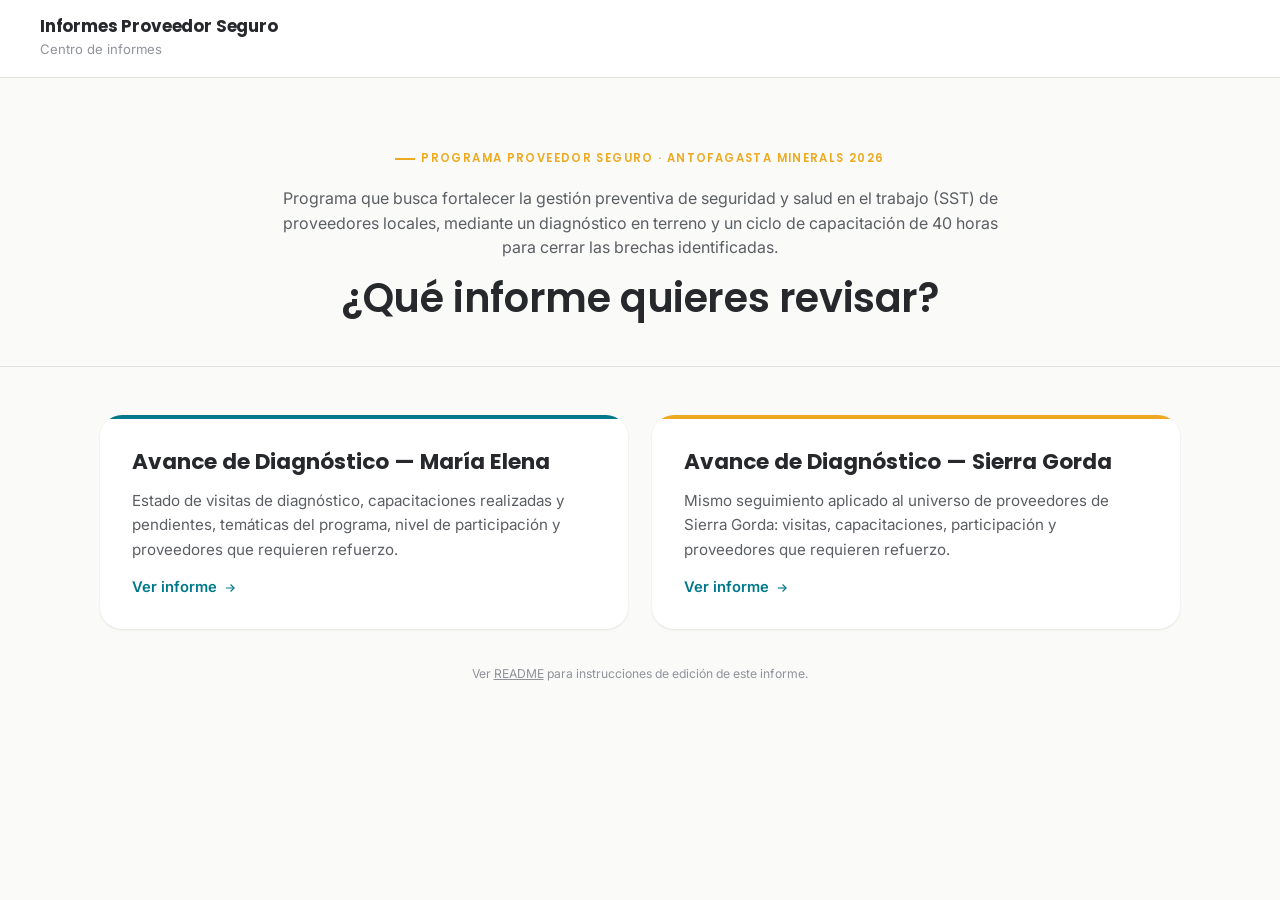
<file: index.html>
<!DOCTYPE html>
<html lang="es" data-theme="light">
<head>
<meta charset="UTF-8">
<meta name="viewport" content="width=device-width, initial-scale=1.0">
<title>Informes Proveedor Seguro — Antofagasta Minerals</title>
<link rel="preconnect" href="https://fonts.googleapis.com">
<link rel="preconnect" href="https://fonts.gstatic.com" crossorigin>
<link href="https://fonts.googleapis.com/css2?family=Inter:wght@400;500;600;700&family=Poppins:wght@500;600;700&display=swap" rel="stylesheet">
<link rel="stylesheet" href="assets/css/styles.css?v=15">
</head>
<body>

<header class="site-header">
  <div class="title-block">
    <h1>Informes Proveedor Seguro</h1>
    <span>Centro de informes</span>
  </div>
</header>

<section class="question-hero">
  <div class="wrap">
    <span class="eyebrow">Programa Proveedor Seguro · Antofagasta Minerals 2026</span>
    <p class="lead" style="margin:18px auto 0;">Programa que busca fortalecer la gestión preventiva de seguridad y salud en el trabajo (SST) de proveedores locales, mediante un diagnóstico en terreno y un ciclo de capacitación de 40 horas para cerrar las brechas identificadas.</p>
    <h2>¿Qué informe quieres revisar?</h2>
  </div>
</section>

<section class="report-cards-section">
  <div class="report-cards">

    <a class="report-card" href="chapters/01-diagnostico-maria-elena.html">
      <div class="accent"></div>
      <div class="body">
        <h3>Avance de Diagnóstico — María Elena</h3>
        <p>Estado de visitas de diagnóstico, capacitaciones realizadas y pendientes, temáticas del programa, nivel de participación y proveedores que requieren refuerzo.</p>
        <span class="cta">Ver informe
          <svg width="14" height="14" viewBox="0 0 24 24" fill="none" stroke="currentColor" stroke-width="2"><path d="M5 12h14"/><path d="M13 6l6 6-6 6"/></svg>
        </span>
      </div>
    </a>

    <a class="report-card accent-gold" href="chapters/02-diagnostico-sierra-gorda.html">
      <div class="accent"></div>
      <div class="body">
        <h3>Avance de Diagnóstico — Sierra Gorda</h3>
        <p>Mismo seguimiento aplicado al universo de proveedores de Sierra Gorda: visitas, capacitaciones, participación y proveedores que requieren refuerzo.</p>
        <span class="cta">Ver informe
          <svg width="14" height="14" viewBox="0 0 24 24" fill="none" stroke="currentColor" stroke-width="2"><path d="M5 12h14"/><path d="M13 6l6 6-6 6"/></svg>
        </span>
      </div>
    </a>

  </div>
  <p style="text-align:center; margin-top:36px; font-size:.76rem; color:var(--text-faint);">Ver <a href="README.md">README</a> para instrucciones de edición de este informe.</p>
</section>

</body>
</html>
</file>
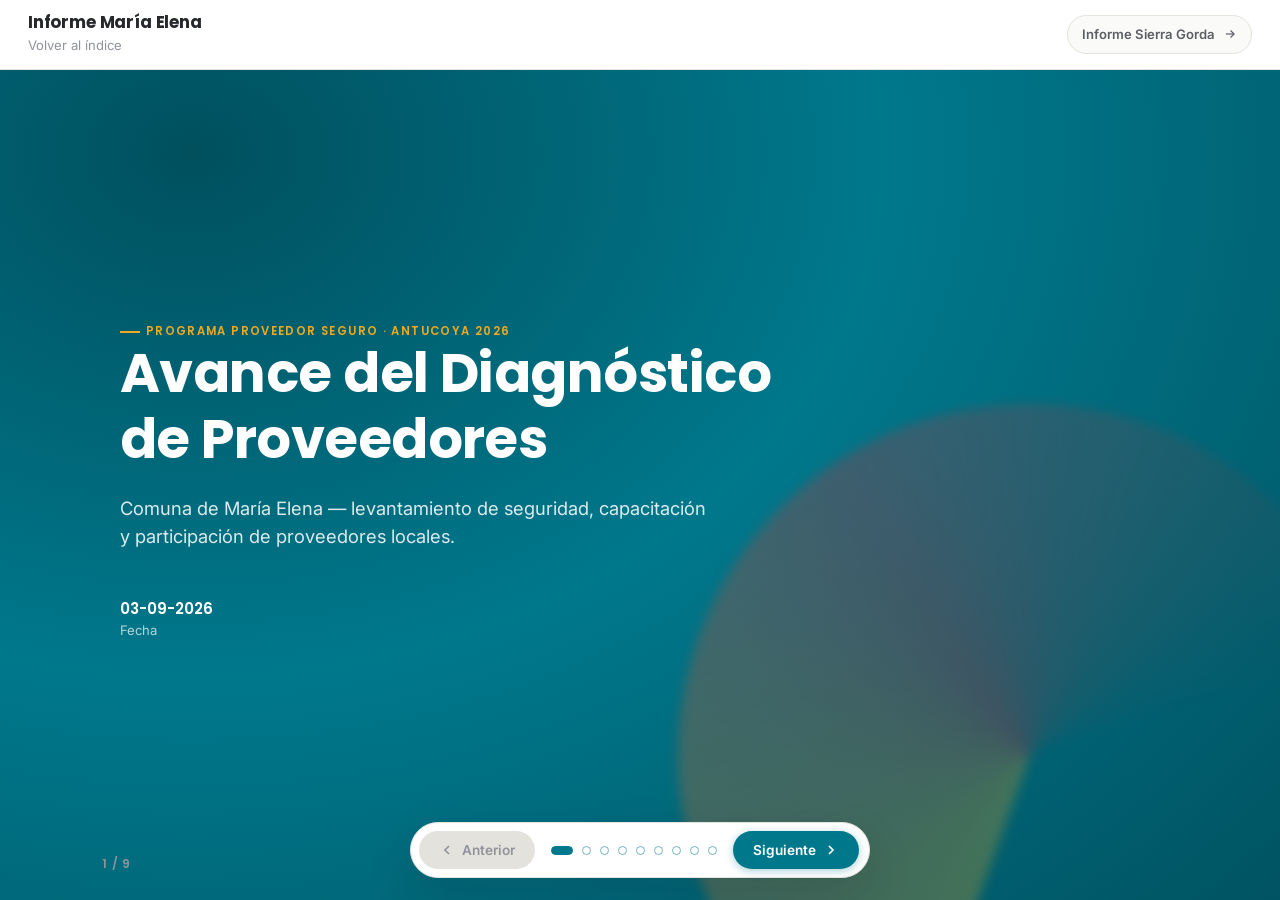
<file: chapters/01-diagnostico-maria-elena.html>
<!DOCTYPE html>
<html lang="es" data-theme="light">
<head>
<meta charset="UTF-8">
<meta name="viewport" content="width=device-width, initial-scale=1.0">
<title>Avance de Diagnóstico — María Elena | Proveedor Seguro Antucoya</title>
<link rel="preconnect" href="https://fonts.googleapis.com">
<link rel="preconnect" href="https://fonts.gstatic.com" crossorigin>
<link href="https://fonts.googleapis.com/css2?family=Inter:wght@400;500;600;700&family=Poppins:wght@500;600;700&display=swap" rel="stylesheet">
<link rel="stylesheet" href="../assets/css/styles.css?v=15">
<link rel="stylesheet" href="../assets/css/presentation.css?v=8">
</head>
<body class="deck-body">

<div class="deck-topbar">
  <a href="../index.html" style="display:flex; align-items:center; gap:14px; text-decoration:none; color:inherit;">
    <div class="title-block">
      <h1>Informe María Elena</h1>
      <span>Volver al índice</span>
    </div>
  </a>
  <div style="display:flex; align-items:center; gap:10px;">
    <a class="home-link" href="02-diagnostico-sierra-gorda.html">
      <span>Informe Sierra Gorda</span>
      <svg width="14" height="14" viewBox="0 0 24 24" fill="none" stroke="currentColor" stroke-width="2"><path d="M5 12h14"/><path d="M13 6l6 6-6 6"/></svg>
    </a>
  </div>
</div>

<div class="deck-nav">
  <button class="nav-btn" data-deck-prev aria-label="Lámina anterior">
    <svg width="16" height="16" viewBox="0 0 24 24" fill="none" stroke="currentColor" stroke-width="2.5"><path d="M15 18l-6-6 6-6"/></svg>
    <span class="nav-label">Anterior</span>
  </button>
  <div class="slide-dots" aria-hidden="true"></div>
  <button class="nav-btn" data-deck-next aria-label="Lámina siguiente">
    <span class="nav-label">Siguiente</span>
    <svg width="16" height="16" viewBox="0 0 24 24" fill="none" stroke="currentColor" stroke-width="2.5"><path d="M9 18l6-6-6-6"/></svg>
  </button>
</div>

<main class="deck">

  <!-- 1. PORTADA -->
  <section class="slide slide-cover">
    <div class="slide-inner">
      <span class="eyebrow">Programa Proveedor Seguro · Antucoya 2026</span>
      <h1>Avance del Diagnóstico<br>de Proveedores</h1>
      <p class="lead">Comuna de María Elena — levantamiento de seguridad, capacitación y participación de proveedores locales.</p>
      <div class="meta-row">
        <div><b>03-09-2026</b>Fecha</div>
      </div>
    </div>
  </section>

  <!-- 2. ESTADO DE DIAGNÓSTICOS -->
  <section class="slide slide-content">
    <div class="slide-inner">
      <span class="eyebrow">01 · Estado de diagnósticos</span>
      <h2>Visitas de levantamiento de seguridad</h2>
      <p class="lead">Estado de las visitas de diagnóstico en terreno a las 9 empresas del universo de María Elena.</p>

      <div class="kpi-row">
        <div class="kpi">
          <div class="value">9</div>
          <div class="label">Empresas</div>
        </div>
        <div class="kpi accent-turq">
          <div class="value">8</div>
          <div class="label">Visitas finalizadas (fuente Excel, actualizado hoy)</div>
        </div>
        <div class="kpi accent-gold">
          <div class="value">1</div>
          <div class="label">Visitas pendientes / agendadas</div>
        </div>
      </div>

      <div class="table-scroll">
        <table class="data-table">
          <caption>Detalle por empresa — universo María Elena</caption>
          <thead><tr><th>Empresa</th><th>Contacto</th><th>Estado de visita</th><th>Estado de matrices</th></tr></thead>
          <tbody>
            <tr><td>Lavandería Lavasind</td><td>Jorge Godoy</td><td><span class="tag done">Finalizada</span></td><td><span class="tag pending">Pendiente</span></td></tr>
            <tr><td>Durán SPA</td><td>Patricio Durán</td><td><span class="tag done">Finalizada</span></td><td><span class="tag pending">Pendiente</span></td></tr>
            <tr><td>Peña y Cía. Ltda.</td><td>Francisco Peña Carrasco</td><td><span class="tag done">Finalizada</span></td><td><span class="tag pending">Pendiente</span></td></tr>
            <tr><td>ECONSYT Ltda.</td><td>Miguel Ángel Ríos Riquelme</td><td><span class="tag done">Finalizada</span></td><td><span class="tag pending">Pendiente</span></td></tr>
            <tr><td>Kallpa YSC</td><td>Rolando Ledezma</td><td><span class="tag done">Finalizada</span></td><td><span class="tag pending">Pendiente</span></td></tr>
            <tr><td>VJFFOODSERVICE</td><td>Lucila Pizarro</td><td><span class="tag pending">Pendiente</span></td><td><span class="tag pending">Pendiente</span></td></tr>
            <tr><td>YSC</td><td>Yukio Sato</td><td><span class="tag done">Finalizada</span></td><td><span class="tag pending">Pendiente</span></td></tr>
            <tr><td>Transdal SPA</td><td>Joan Melissa López</td><td><span class="tag done">Finalizada</span></td><td><span class="tag pending">Pendiente</span></td></tr>
            <tr><td>Mister Cappelen SPA</td><td>Camila Aguirre Rojas</td><td><span class="tag done">Finalizada</span></td><td><span class="tag pending">Pendiente</span></td></tr>
          </tbody>
        </table>
      </div>
    </div>
  </section>

  <!-- 4. CAPACITACIONES REALIZADAS -->
  <section class="slide slide-content">
    <div class="slide-inner">
      <span class="eyebrow">02 · Capacitaciones realizadas</span>
      <h2>Curso "Prevención de Riesgo" — María Elena</h2>
      <p class="lead">Lugar: Junta de Vecinos N.º 2 · Horario: 19:00–21:30 hrs · Facilitador Maiker Droguett · 10 clases planificadas.</p>

      <div class="kpi-row">
        <div class="kpi accent-turq">
          <div class="value">7 <small>/ 10</small></div>
          <div class="label">Sesiones dictadas</div>
        </div>
        <div class="kpi">
          <div class="value">70%</div>
          <div class="label">Avance del ciclo de clases</div>
          <div class="progress" style="margin-top:12px;"><span style="width:70%"></span></div>
        </div>
      </div>

      <div class="table-scroll">
        <table class="data-table">
          <caption>Sesiones realizadas</caption>
          <thead><tr><th>N.º</th><th>Fecha</th><th>Día</th><th>Asistencia</th></tr></thead>
          <tbody>
            <tr><td>1</td><td>28-07-2026</td><td>Martes</td><td><span class="tag pending">46,2% (6/13)</span></td></tr>
            <tr><td>2</td><td>30-07-2026</td><td>Jueves</td><td><span class="tag pending">30,8% (4/13)</span></td></tr>
            <tr><td>3</td><td>04-08-2026</td><td>Martes</td><td><span class="tag pending">46,2% (6/13)</span></td></tr>
            <tr><td>4</td><td>06-08-2026</td><td>Jueves</td><td><span class="tag pending">38,5% (5/13)</span></td></tr>
            <tr><td>5</td><td>27-08-2026</td><td>Jueves</td><td><span class="tag pending">46,2% (6/13)</span></td></tr>
            <tr><td>6</td><td>01-09-2026</td><td>Martes</td><td><span class="tag pending">46,2% (6/13)</span></td></tr>
            <tr><td>7</td><td>03-09-2026</td><td>Jueves</td><td><span class="tag pending">38,5% (5/13)</span></td></tr>
          </tbody>
        </table>
      </div>
    </div>
  </section>

  <!-- 5. QUEDAN POR EJECUTAR -->
  <section class="slide slide-content">
    <div class="slide-inner">
      <span class="eyebrow">03 · Capacitaciones por ejecutar</span>
      <h2>Sesiones restantes del ciclo</h2>
      <p class="lead">Quedan 3 sesiones programadas para completar las 10 clases del curso en María Elena. El cronograma muestra el ciclo completo: las 7 ya dictadas y las 3 que faltan.</p>

      <div class="module-track track-compact">
        <div class="module-track__line"><span style="width:70%"></span></div>
        <div class="module-step done"><span class="dot"></span><p>28-jul</p></div>
        <div class="module-step done"><span class="dot"></span><p>30-jul</p></div>
        <div class="module-step done"><span class="dot"></span><p>04-ago</p></div>
        <div class="module-step done"><span class="dot"></span><p>06-ago</p></div>
        <div class="module-step done"><span class="dot"></span><p>27-ago</p></div>
        <div class="module-step done"><span class="dot"></span><p>01-sep</p></div>
        <div class="module-step done"><span class="dot"></span><p>03-sep</p></div>
        <div class="module-step"><span class="dot"></span><p>08-sep</p></div>
        <div class="module-step"><span class="dot"></span><p>10-sep</p></div>
        <div class="module-step"><span class="dot"></span><p>15-sep</p></div>
      </div>
      <div class="track-legend">
        <span><i class="done"></i> Sesión realizada</span>
        <span><i></i> Sesión programada</span>
      </div>

      <div class="callout">
        <h4>Cierre estimado del ciclo</h4>
        <p>El curso en María Elena finaliza el <b>15 de septiembre de 2026</b>.</p>
      </div>
    </div>
  </section>

  <!-- 6. TEMÁTICAS ABORDADAS Y PENDIENTES -->
  <section class="slide slide-content">
    <div class="slide-inner">
      <span class="eyebrow">04 · Temáticas del programa</span>
      <h2>Módulos abordados y pendientes</h2>
      <p class="lead">El programa formativo completo (40 hrs) se organiza en 6 módulos.</p>

      <div class="module-track">
        <div class="module-track__line"><span style="width:50%"></span></div>
        <div class="module-step done"><span class="dot">1</span><p>Introducción a la seguridad en minería</p></div>
        <div class="module-step done"><span class="dot">2</span><p>Identificación de peligros y riesgos en terreno</p></div>
        <div class="module-step done"><span class="dot">3</span><p>Levantamiento de información en terreno</p></div>
        <div class="module-step"><span class="dot">4</span><p>Evaluación de condiciones de trabajo</p></div>
        <div class="module-step"><span class="dot">5</span><p>Mejores prácticas en seguridad</p></div>
        <div class="module-step"><span class="dot">6</span><p>Integración de instrumentos preventivos</p></div>
      </div>
    </div>
  </section>

  <!-- 7. NIVEL DE PARTICIPACIÓN -->
  <section class="slide slide-content">
    <div class="slide-inner">
      <span class="eyebrow">05 · Nivel de participación</span>
      <h2>Participación curso SENCE</h2>

      <div class="kpi-row">
        <div class="kpi accent-turq">
          <div class="value">7</div>
          <div class="label">Posibles cobrables — avance de plataforma &gt;0%</div>
        </div>
        <div class="kpi accent-gold">
          <div class="value">6</div>
          <div class="label">Sin conexión — avance de plataforma 0%</div>
        </div>
      </div>

      <div class="table-scroll">
        <table class="data-table">
          <caption>Avance individual en plataforma — María Elena (ordenado de mayor a menor)</caption>
          <thead><tr><th>N°</th><th>RUT</th><th>Nombre</th><th>Empresa</th><th>% Avance plataforma</th><th>Categoría</th></tr></thead>
          <tbody>
            <tr><td>1</td><td>20.586.643-4</td><td>Sheila Maleni López Cortés</td><td>Peña Cía. Ltda.</td><td><span class="tag done">63%</span></td><td><span class="tag done">Posible cobrable</span></td></tr>
            <tr><td>2</td><td>15.865.153-K</td><td>Miguel Ángel Ríos Riquelme</td><td>ECONSYT Ltda.</td><td><span class="tag done">51,9%</span></td><td><span class="tag done">Posible cobrable</span></td></tr>
            <tr><td>3</td><td>7.184.490-0</td><td>Francisco Segundo Peña Carrasco</td><td>Peña Cía. Ltda.</td><td><span class="tag done">40,7%</span></td><td><span class="tag done">Posible cobrable</span></td></tr>
            <tr><td>4</td><td>10.809.004-9</td><td>Patricio Alejandro Durán Bustamante</td><td>Obras Civiles Durán SPA</td><td><span class="tag done">25,9%</span></td><td><span class="tag done">Posible cobrable</span></td></tr>
            <tr><td>5</td><td>15.012.618-5</td><td>Rolando Patricio Ledezma Bugueño</td><td>Kallpa</td><td><span class="tag done">18,5%</span></td><td><span class="tag done">Posible cobrable</span></td></tr>
            <tr><td>6</td><td>8.264.549-7</td><td>Yukio Benjamín Sato Castro</td><td>YSC</td><td><span class="tag done">7,4%</span></td><td><span class="tag done">Posible cobrable</span></td></tr>
            <tr><td>7</td><td>28.740.428-K</td><td>Boris Mauricio Arancibia Pérez</td><td>YSC</td><td><span class="tag done">7,4%</span></td><td><span class="tag done">Posible cobrable</span></td></tr>
            <tr><td>8</td><td>16.110.959-2</td><td>Joan Melissa López López</td><td>Transdal SPA</td><td><span class="tag pending">0%</span></td><td><span class="tag pending">Sin conexión</span></td></tr>
            <tr><td>9</td><td>20.914.905-2</td><td>Camila Javiera Aguirre Rojas</td><td>Mister Cappelen SPA</td><td><span class="tag pending">0%</span></td><td><span class="tag pending">Sin conexión</span></td></tr>
            <tr><td>10</td><td>9.932.418-K</td><td>Clara del Carmen Marín Santibáñez</td><td>Obras Civiles Durán SPA</td><td><span class="tag pending">0%</span></td><td><span class="tag pending">Sin conexión</span></td></tr>
            <tr><td>11</td><td>7.955.314-K</td><td>Jorge Francisco Godoy Bolvarán</td><td>Lavandería Lavasind</td><td><span class="tag pending">0%</span></td><td><span class="tag pending">Sin conexión</span></td></tr>
            <tr><td>12</td><td>7.947.450-9</td><td>Lucila del Rosario Pizarro Cortés</td><td>VJFFOODSERVICE</td><td><span class="tag pending">0%</span></td><td><span class="tag pending">Sin conexión</span></td></tr>
            <tr><td>13</td><td>16.850.930-8</td><td>Marcela Patricia Ramírez Pizarro</td><td>VJFFOODSERVICE</td><td><span class="tag pending">0%</span></td><td><span class="tag pending">Sin conexión</span></td></tr>
          </tbody>
        </table>
      </div>
    </div>
  </section>

  <!-- 8. PROVEEDORES QUE NECESITAN REFUERZO -->
  <section class="slide slide-content">
    <div class="slide-inner">
      <span class="eyebrow">06 · Refuerzo de participación</span>
      <h2>Proveedores que requieren seguimiento</h2>
      <p class="lead">Brechas transversales detectadas en el levantamiento, que requieren apoyo y seguimiento en el universo de proveedores de María Elena.</p>

      <div class="card-grid cols-2">
        <div class="info-card">
          <div class="icon-badge red">
            <svg viewBox="0 0 24 24" fill="none" stroke="currentColor" stroke-width="2" stroke-linecap="round" stroke-linejoin="round"><rect x="8" y="8" width="7" height="13" rx="2"/><line x1="11.5" y1="8" x2="11.5" y2="4"/><line x1="9" y1="4" x2="14" y2="4"/><path d="M15 11c3 0 5 2 6 4"/></svg>
          </div>
          <h4>Extintores</h4>
          <p>Los proveedores requieren apoyo con la instalación y el seguimiento de vencimientos de extintores.</p>
        </div>
        <div class="info-card">
          <div class="icon-badge gold">
            <svg viewBox="0 0 24 24" fill="none" stroke="currentColor" stroke-width="2" stroke-linecap="round" stroke-linejoin="round"><path d="M4 15a8 8 0 0 1 16 0"/><line x1="12" y1="15" x2="9" y2="10"/><circle cx="12" cy="15" r="1" fill="currentColor" stroke="none"/></svg>
          </div>
          <h4>Nivel de gestión inicial</h4>
          <p>La mayoría de los proveedores presenta un nivel muy inicial en materia de trabajo de seguridad.</p>
        </div>
        <div class="info-card">
          <div class="icon-badge red">
            <svg viewBox="0 0 24 24" fill="none" stroke="currentColor" stroke-width="2" stroke-linecap="round" stroke-linejoin="round"><path d="M7 3h7l4 4v13a1 1 0 0 1-1 1H7a1 1 0 0 1-1-1V4a1 1 0 0 1 1-1z"/><path d="M14 3v4h4"/><line x1="12" y1="12" x2="12" y2="15"/><circle cx="12" cy="17.5" r=".6" fill="currentColor" stroke="none"/></svg>
          </div>
          <h4>Planes de emergencia</h4>
          <p>Ninguna empresa presentó un plan de emergencia.</p>
        </div>
        <div class="info-card">
          <div class="icon-badge gold">
            <svg viewBox="0 0 24 24" fill="none" stroke="currentColor" stroke-width="2" stroke-linecap="round" stroke-linejoin="round"><path d="M12 3 2 20h20L12 3z"/><line x1="12" y1="10" x2="12" y2="14"/><circle cx="12" cy="17" r=".6" fill="currentColor" stroke="none"/></svg>
          </div>
          <h4>Señalética y luces de emergencia</h4>
          <p>Existe una debilidad transversal en la instalación de señaléticas y luces de emergencia.</p>
        </div>
        <div class="info-card">
          <div class="icon-badge teal">
            <svg viewBox="0 0 24 24" fill="none" stroke="currentColor" stroke-width="2" stroke-linecap="round" stroke-linejoin="round"><path d="M12 20v-8"/><path d="M12 12c-4 0-6-2-6-6 4 0 6 2 6 6z"/><path d="M12 12c4 0 6-3 6-7-4 0-6 3-6 7z"/></svg>
          </div>
          <h4>Durán SPA</h4>
          <p>Requiere seguimiento reforzado: es una empresa que recién está iniciando su actividad.</p>
        </div>
      </div>
    </div>
  </section>

  <!-- 9. OTRAS TEMÁTICAS A RESALTAR / HALLAZGOS -->
  <section class="slide slide-content">
    <div class="slide-inner">
      <span class="eyebrow">07 · Hallazgos a destacar</span>
      <h2>Otras temáticas relevantes del diagnóstico</h2>
      <p class="lead">Hallazgos preliminares del levantamiento de seguridad en María Elena, agrupados en fortalezas, brechas y oportunidades de fortalecimiento.</p>

      <div class="finding-group fortalezas">
        <div class="finding-group__head">
          <span class="icon-badge">
            <svg viewBox="0 0 24 24" fill="none" stroke="currentColor" stroke-width="2" stroke-linecap="round" stroke-linejoin="round"><path d="M12 3l7 3v5c0 4.5-3 7.7-7 10-4-2.3-7-5.5-7-10V6l7-3z"/><path d="M9 12.5l2 2 4-4.5"/></svg>
          </span>
          <h3>Fortalezas identificadas</h3>
        </div>
        <div class="finding-list">
          <div class="finding-item">
            <span class="icon"><svg viewBox="0 0 24 24" fill="none" stroke="currentColor" stroke-width="2" stroke-linecap="round" stroke-linejoin="round"><path d="M20 6L9 17l-5-5"/></svg></span>
            <div>
              <h4>Experiencia y conocimiento operacional</h4>
              <p>Se identifican proveedores con conocimiento de sus procesos y experiencia en la prestación de servicios locales, incluyendo algunos casos con niveles de gestión y formalización superiores al promedio observado.</p>
            </div>
          </div>
          <div class="finding-item">
            <span class="icon"><svg viewBox="0 0 24 24" fill="none" stroke="currentColor" stroke-width="2" stroke-linecap="round" stroke-linejoin="round"><path d="M20 6L9 17l-5-5"/></svg></span>
            <div>
              <h4>Vinculación previa con estándares mineros</h4>
              <p>Las empresas que han tenido experiencia prestando servicios a faenas presentan mayores niveles de conocimiento y aplicación de exigencias de seguridad.</p>
            </div>
          </div>
        </div>
      </div>

      <div class="finding-group brechas">
        <div class="finding-group__head">
          <span class="icon-badge">
            <svg viewBox="0 0 24 24" fill="none" stroke="currentColor" stroke-width="2" stroke-linecap="round" stroke-linejoin="round"><path d="M12 3L2 20h20L12 3z"/><path d="M12 10v4"/><path d="M12 16.5v.01"/></svg>
          </span>
          <h3>Principales brechas</h3>
        </div>
        <div class="finding-list">
          <div class="finding-item">
            <span class="icon"><svg viewBox="0 0 24 24" fill="none" stroke="currentColor" stroke-width="2" stroke-linecap="round" stroke-linejoin="round"><path d="M12 9v4"/><path d="M12 16.5v.01"/><circle cx="12" cy="12" r="9"/></svg></span>
            <div>
              <h4>Heterogeneidad en los estándares de gestión preventiva</h4>
              <p>El levantamiento evidencia diferencias importantes entre proveedores: mientras algunos cuentan con herramientas y prácticas preventivas desarrolladas, otros presentan niveles iniciales de gestión.</p>
            </div>
          </div>
          <div class="finding-item">
            <span class="icon"><svg viewBox="0 0 24 24" fill="none" stroke="currentColor" stroke-width="2" stroke-linecap="round" stroke-linejoin="round"><path d="M12 9v4"/><path d="M12 16.5v.01"/><circle cx="12" cy="12" r="9"/></svg></span>
            <div>
              <h4>Baja disponibilidad de herramientas formales de gestión de riesgos</h4>
              <p>Se observa una presencia limitada de matrices de riesgos y otros instrumentos preventivos formalizados, constituyendo una de las principales brechas transversales identificadas.</p>
            </div>
          </div>
          <div class="finding-item">
            <span class="icon"><svg viewBox="0 0 24 24" fill="none" stroke="currentColor" stroke-width="2" stroke-linecap="round" stroke-linejoin="round"><path d="M12 9v4"/><path d="M12 16.5v.01"/><circle cx="12" cy="12" r="9"/></svg></span>
            <div>
              <h4>Gestión insuficiente de emergencias</h4>
              <p>Se identifican debilidades en planificación de emergencias y gestión del riesgo de desastres.</p>
            </div>
          </div>
          <div class="finding-item">
            <span class="icon"><svg viewBox="0 0 24 24" fill="none" stroke="currentColor" stroke-width="2" stroke-linecap="round" stroke-linejoin="round"><path d="M12 9v4"/><path d="M12 16.5v.01"/><circle cx="12" cy="12" r="9"/></svg></span>
            <div>
              <h4>Brechas de cumplimiento en SST</h4>
              <p>Se observan casos asociados a ausencia o discontinuidad del seguro contra accidentes del trabajo, evaluaciones ergonómicas, protección frente a radiación UV, formación para prevención de riesgos fatales y condiciones de seguridad eléctrica.</p>
            </div>
          </div>
        </div>
      </div>

      <div class="finding-group oportunidades">
        <div class="finding-group__head">
          <span class="icon-badge">
            <svg viewBox="0 0 24 24" fill="none" stroke="currentColor" stroke-width="2" stroke-linecap="round" stroke-linejoin="round"><path d="M9 18h6"/><path d="M10 21h4"/><path d="M12 3a6 6 0 0 0-3.5 10.9c.5.4.8 1 .8 1.6v.5h5.4v-.5c0-.6.3-1.2.8-1.6A6 6 0 0 0 12 3z"/></svg>
          </span>
          <h3>Oportunidades de fortalecimiento</h3>
        </div>
        <div class="finding-list">
          <div class="finding-item">
            <span class="icon"><svg viewBox="0 0 24 24" fill="none" stroke="currentColor" stroke-width="2" stroke-linecap="round" stroke-linejoin="round"><path d="M13 2L4 14h6l-1 8 9-12h-6l1-8z"/></svg></span>
            <div>
              <h4>Formalización de la gestión preventiva</h4>
              <p>La elaboración de matrices de riesgo, mapas de procesos, matrices legales y programas preventivos permitirá entregar a los proveedores herramientas concretas para cerrar las brechas identificadas.</p>
            </div>
          </div>
        </div>
      </div>

      <blockquote class="evidence">
        El principal hallazgo preliminar no es la ausencia absoluta de prácticas de seguridad, sino la alta heterogeneidad en el nivel de desarrollo preventivo de los proveedores.
        <cite>Hallazgo transversal — Resumen para presentación, María Elena / Sierra Gorda</cite>
      </blockquote>
    </div>
  </section>

  <!-- 10. CIERRE -->
  <section class="slide slide-cover">
    <div class="slide-inner">
      <span class="eyebrow">Cierre</span>
      <h1>Próximos pasos</h1>
      <ul class="next-steps-list">
        <li>Clase de reforzamiento</li>
        <li>Impulsar el término del proceso formativo</li>
        <li>Fortalecer conexiones en plataforma virtual (SENCE)</li>
        <li>Entrega de matrices</li>
      </ul>
      <p style="margin-top:40px;">
        <a class="pn-link" style="display:inline-flex; background:rgba(255,255,255,.08); border-color:rgba(255,255,255,.25); color:#fff;" href="../index.html">
          <span class="dir" style="color:rgba(255,255,255,.6);">Volver</span>
          <span class="title">← Ir a inicio</span>
        </a>
      </p>
    </div>
  </section>

</main>

<script src="../assets/js/presentation.js?v=5"></script>
</body>
</html>
</file>
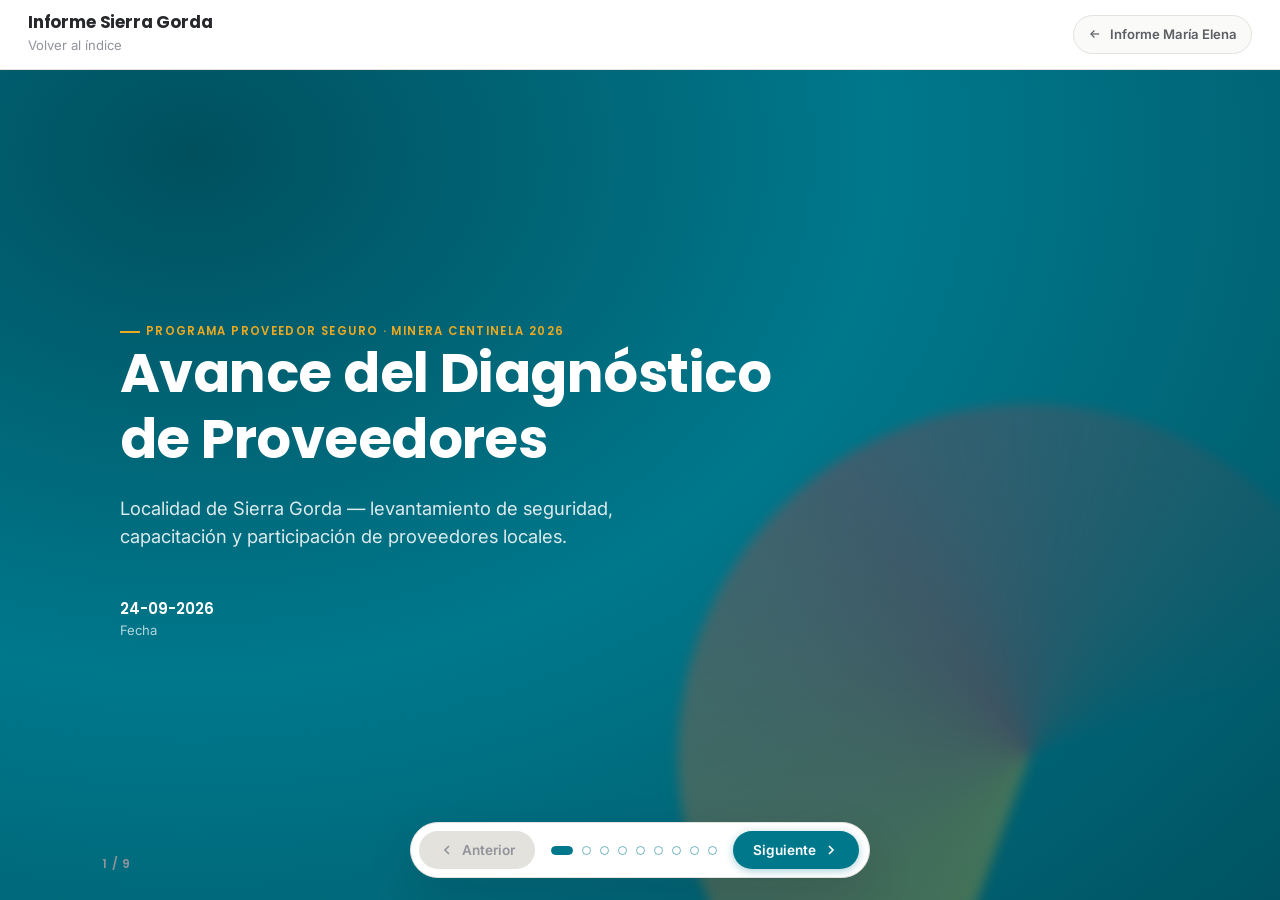
<file: chapters/02-diagnostico-sierra-gorda.html>
<!DOCTYPE html>
<html lang="es" data-theme="light">
<head>
<meta charset="UTF-8">
<meta name="viewport" content="width=device-width, initial-scale=1.0">
<title>Avance de Diagnóstico — Sierra Gorda | Proveedor Seguro Minera Centinela</title>
<link rel="preconnect" href="https://fonts.googleapis.com">
<link rel="preconnect" href="https://fonts.gstatic.com" crossorigin>
<link href="https://fonts.googleapis.com/css2?family=Inter:wght@400;500;600;700&family=Poppins:wght@500;600;700&display=swap" rel="stylesheet">
<link rel="stylesheet" href="../assets/css/styles.css?v=15">
<link rel="stylesheet" href="../assets/css/presentation.css?v=8">
</head>
<body class="deck-body">

<div class="deck-topbar">
  <a href="../index.html" style="display:flex; align-items:center; gap:14px; text-decoration:none; color:inherit;">
    <div class="title-block">
      <h1>Informe Sierra Gorda</h1>
      <span>Volver al índice</span>
    </div>
  </a>
  <div style="display:flex; align-items:center; gap:10px;">
    <a class="home-link" href="01-diagnostico-maria-elena.html">
      <svg width="14" height="14" viewBox="0 0 24 24" fill="none" stroke="currentColor" stroke-width="2"><path d="M19 12H5"/><path d="M11 18l-6-6 6-6"/></svg>
      <span>Informe María Elena</span>
    </a>
  </div>
</div>

<div class="deck-nav">
  <button class="nav-btn" data-deck-prev aria-label="Lámina anterior">
    <svg width="16" height="16" viewBox="0 0 24 24" fill="none" stroke="currentColor" stroke-width="2.5"><path d="M15 18l-6-6 6-6"/></svg>
    <span class="nav-label">Anterior</span>
  </button>
  <div class="slide-dots" aria-hidden="true"></div>
  <button class="nav-btn" data-deck-next aria-label="Lámina siguiente">
    <span class="nav-label">Siguiente</span>
    <svg width="16" height="16" viewBox="0 0 24 24" fill="none" stroke="currentColor" stroke-width="2.5"><path d="M9 18l6-6-6-6"/></svg>
  </button>
</div>

<main class="deck">

  <!-- 1. PORTADA -->
  <section class="slide slide-cover">
    <div class="slide-inner">
      <span class="eyebrow">Programa Proveedor Seguro · Minera Centinela 2026</span>
      <h1>Avance del Diagnóstico<br>de Proveedores</h1>
      <p class="lead">Localidad de Sierra Gorda — levantamiento de seguridad, capacitación y participación de proveedores locales.</p>
      <div class="meta-row">
        <div><b>24-09-2026</b>Fecha</div>
      </div>
    </div>
  </section>

  <!-- 2. ESTADO DE DIAGNÓSTICOS -->
  <section class="slide slide-content">
    <div class="slide-inner">
      <span class="eyebrow">01 · Estado de diagnósticos</span>
      <h2>Visitas de levantamiento de seguridad</h2>
      <p class="lead">Estado de las visitas de diagnóstico en terreno a las 37 empresas identificadas del universo de Sierra Gorda.</p>

      <div class="kpi-row">
        <div class="kpi">
          <div class="value">37</div>
          <div class="label">Empresas identificadas</div>
        </div>
        <div class="kpi accent-turq">
          <div class="value">36</div>
          <div class="label">Visitas finalizadas</div>
        </div>
        <div class="kpi accent-gold">
          <div class="value">1</div>
          <div class="label">Visitas pendientes</div>
        </div>
        <div class="kpi">
          <div class="value">97,3%</div>
          <div class="label">Avance de visitas</div>
        </div>
      </div>
      <div class="progress"><span style="width:97.3%"></span></div>

      <div class="table-scroll">
        <table class="data-table">
          <caption>Detalle por empresa — visitas pendientes (Sierra Gorda)</caption>
          <thead><tr><th>Empresa</th><th>Contacto</th><th>Estado de visita</th></tr></thead>
          <tbody>
            <tr><td>JAG SPA</td><td>Jorge Eric Aguirre Godoy</td><td><span class="tag pending">Pendiente</span></td></tr>
          </tbody>
        </table>
      </div>
    </div>
  </section>

  <!-- 4. CAPACITACIONES REALIZADAS -->
  <section class="slide slide-content">
    <div class="slide-inner">
      <span class="eyebrow">02 · Capacitaciones realizadas</span>
      <h2>Curso "Prevención de Riesgo" — Sierra Gorda</h2>
      <p class="lead">Lugar: Sierra Gorda Multipropósito · Horario: 19:00–21:30 hrs, miércoles y viernes · Facilitador Maiker Droguett · 10 clases planificadas.</p>

      <div class="kpi-row">
        <div class="kpi accent-turq">
          <div class="value">5 <small>/ 10</small></div>
          <div class="label">Sesiones confirmadas como realizadas</div>
        </div>
        <div class="kpi accent-gold">
          <div class="value">5</div>
          <div class="label">Sesiones con fecha asignada, sin confirmar</div>
        </div>
      </div>
      <div class="progress"><span style="width:50%"></span></div>

      <div class="table-scroll">
        <table class="data-table">
          <caption>Calendario de clases — Sierra Gorda</caption>
          <thead><tr><th>N.º</th><th>Fecha</th><th>Asistencia</th></tr></thead>
          <tbody>
            <tr><td>1</td><td>28-08-2026</td><td><span class="tag pending">26,5%</span></td></tr>
            <tr><td>2</td><td>02-09-2026</td><td><span class="tag pending">61,8%</span></td></tr>
            <tr><td>3</td><td>04-09-2026</td><td><span class="tag pending">44%</span></td></tr>
            <tr><td>4</td><td>11-09-2026</td><td><span class="tag pending">59%</span></td></tr>
            <tr><td>5</td><td>23-09-2026</td><td><span class="tag pending">51%</span></td></tr>
          </tbody>
        </table>
      </div>

    </div>
  </section>

  <!-- 5. QUEDAN POR EJECUTAR -->
  <section class="slide slide-content">
    <div class="slide-inner">
      <span class="eyebrow">03 · Capacitaciones por ejecutar</span>
      <h2>Sesiones restantes del ciclo</h2>
      <p class="lead">Con fecha ya asignada en el calendario interno, restan sesiones hasta completar el ciclo de 10 clases. El cronograma muestra las 10 fechas del ciclo, con las 5 sesiones confirmadas como realizadas.</p>

      <div class="module-track track-compact">
        <div class="module-track__line"><span style="width:44%"></span></div>
        <div class="module-step done"><span class="dot"></span><p>28-ago</p></div>
        <div class="module-step done"><span class="dot"></span><p>02-sep</p></div>
        <div class="module-step done"><span class="dot"></span><p>04-sep</p></div>
        <div class="module-step done"><span class="dot"></span><p>11-sep</p></div>
        <div class="module-step done"><span class="dot"></span><p>23-sep</p></div>
        <div class="module-step"><span class="dot"></span><p>25-sep</p></div>
        <div class="module-step"><span class="dot"></span><p>30-sep</p></div>
        <div class="module-step"><span class="dot"></span><p>02-oct</p></div>
        <div class="module-step rescheduled"><span class="dot"></span><p>07-oct<span class="today-tag">ex 22-sep</span></p></div>
        <div class="module-step rescheduled"><span class="dot"></span><p>09-oct<span class="today-tag">ex 09-sep</span></p></div>
      </div>
      <div class="track-legend">
        <span><i class="done"></i> Sesión realizada</span>
        <span><i></i> Sesión pendiente</span>
        <span><i class="rescheduled"></i> Sesión reprogramada</span>
      </div>
      </div>

      <div class="callout gold">
        <h4>Cierre estimado del ciclo</h4>
        <p>La clase originalmente programada para el 22 de septiembre se reprogramó para el 7 de octubre, y la del <b>9 de septiembre se reprogramó para el 9 de octubre de 2026</b>, nueva fecha confirmada de término del curso en Sierra Gorda.</p>
      </div>
    </div>
  </section>

  <!-- 6. TEMÁTICAS ABORDADAS Y PENDIENTES -->
  <section class="slide slide-content">
    <div class="slide-inner">
      <span class="eyebrow">04 · Temáticas del programa</span>
      <h2>Módulos del programa formativo</h2>
      <p class="lead">Sierra Gorda usa el mismo programa general de 6 módulos que María Elena. Con las 4 sesiones confirmadas, se han abordado los tres primeros módulos.</p>

      <div class="module-track">
        <div class="module-track__line"><span style="width:50%"></span></div>
        <div class="module-step done"><span class="dot">1</span><p>Introducción a la seguridad en minería</p></div>
        <div class="module-step done"><span class="dot">2</span><p>Identificación de peligros y riesgos en terreno</p></div>
        <div class="module-step done"><span class="dot">3</span><p>Levantamiento de información en terreno</p></div>
        <div class="module-step"><span class="dot">4</span><p>Evaluación de condiciones de trabajo</p></div>
        <div class="module-step"><span class="dot">5</span><p>Mejores prácticas en seguridad</p></div>
        <div class="module-step"><span class="dot">6</span><p>Integración de instrumentos preventivos</p></div>
      </div>
    </div>
  </section>

  <!-- 7. NIVEL DE PARTICIPACIÓN -->
  <section class="slide slide-content">
    <div class="slide-inner">
      <span class="eyebrow">05 · Nivel de participación</span>
      <h2>Participación</h2>
      <p class="lead">Asistencia a la primera sesión presencial y avance en la plataforma asincrónica, según el portal Dos Barbas — Compañía Minera Centinela (Sierra Gorda).</p>

      <div class="callout">
        <h4>Código SENCE extendido</h4>
        <p>El código SENCE del curso se extendió hasta el <b>9 de octubre de 2026</b>, en línea con la nueva fecha de término del ciclo de clases.</p>
      </div>

      <div class="kpi-row">
        <div class="kpi accent-turq">
          <div class="value">15</div>
          <div class="label">Posibles cobrables — avance de plataforma &gt;0%</div>
        </div>
        <div class="kpi accent-gold">
          <div class="value">21</div>
          <div class="label">Sin conexión — avance de plataforma 0%</div>
        </div>
      </div>

      <div class="table-scroll">
        <table class="data-table">
          <caption>Asistencia y avance en plataforma — Sierra Gorda</caption>
          <thead><tr><th>N°</th><th>RUT</th><th>Nombre</th><th>Empresa</th><th>% Avance plataforma</th><th>Categoría</th></tr></thead>
          <tbody>
            <tr><td>1</td><td>8.525.329-8</td><td>Álvaro Rodrigo Torres Labarca</td><td>Inversiones Martínez SPA</td><td><span class="tag done">100%</span></td><td><span class="tag done">Posible cobrable</span></td></tr>
            <tr><td>2</td><td>11.820.797-1</td><td>Ana Luisa Ramírez Cortés</td><td>Lavandería Krish</td><td><span class="tag done">100%</span></td><td><span class="tag done">Posible cobrable</span></td></tr>
            <tr><td>3</td><td>19.692.152-4</td><td>Isamar Zulma Fredes Ramírez</td><td>Lavandería Krish</td><td><span class="tag done">100%</span></td><td><span class="tag done">Posible cobrable</span></td></tr>
            <tr><td>4</td><td>5.758.478-5</td><td>Soraya Mercedes Aramayo Beltrán</td><td>Hotel Rayancura</td><td><span class="tag done">100%</span></td><td><span class="tag done">Posible cobrable</span></td></tr>
            <tr><td>5</td><td>16.672.022-2</td><td>Eduardo Ernesto Dulcien Segovia</td><td>Lavandería Levy</td><td><span class="tag done">100%</span></td><td><span class="tag done">Posible cobrable</span></td></tr>
            <tr><td>6</td><td>18.182.689-4</td><td>Yessenia Paola Quiroz Ramírez</td><td>Lavandería Levy</td><td><span class="tag done">100%</span></td><td><span class="tag done">Posible cobrable</span></td></tr>
            <tr><td>7</td><td>21.754.068-2</td><td>Peggbeth Rodríguez Ullilen</td><td>Casa hospedaje Virgen del Carmen</td><td><span class="tag done">85,2%</span></td><td><span class="tag done">Posible cobrable</span></td></tr>
            <tr><td>8</td><td>21.139.747-0</td><td>Aracely Apeña Calatayud</td><td>AAC Alojamiento Minero SPA</td><td><span class="tag done">74,1%</span></td><td><span class="tag done">Posible cobrable</span></td></tr>
            <tr><td>9</td><td>10.053.496-7</td><td>Paula Andrea Araya Varas</td><td>Hospedaje Vista Verde</td><td><span class="tag done">51,9%</span></td><td><span class="tag done">Posible cobrable</span></td></tr>
            <tr><td>10</td><td>8.867.347-6</td><td>Paulina Alejandra Prat Marty</td><td>Hostal d'Nano</td><td><span class="tag done">51,9%</span></td><td><span class="tag done">Posible cobrable</span></td></tr>
            <tr><td>11</td><td>16.565.032-8</td><td>Jorge Osvaldo Vega Martínez</td><td>Sierra Gorda Seguro</td><td><span class="tag done">14,8%</span></td><td><span class="tag done">Posible cobrable</span></td></tr>
            <tr><td>12</td><td>19.710.880-0</td><td>Diego Marcelo Olmos Flores</td><td>Melipal</td><td><span class="tag done">11,1%</span></td><td><span class="tag done">Posible cobrable</span></td></tr>
            <tr><td>13</td><td>14.576.115-8</td><td>Armando Chipana Maldonado</td><td>Hospedaje Laboral</td><td><span class="tag done">7,4%</span></td><td><span class="tag done">Posible cobrable</span></td></tr>
            <tr><td>14</td><td>18.845.283-3</td><td>Yuvitza Valeska Ángel Fredes</td><td>Fera Trans</td><td><span class="tag done">7,4%</span></td><td><span class="tag done">Posible cobrable</span></td></tr>
            <tr><td>15</td><td>8.073.256-2</td><td>Jorge Eric Aguirre Godoy</td><td>JAG SPA</td><td><span class="tag done">3,7%</span></td><td><span class="tag done">Posible cobrable</span></td></tr>
            <tr><td>16</td><td>6.582.280-6</td><td>Henry Ángel Apablaza Campusano</td><td>HAAC</td><td><span class="tag pending">0%</span></td><td><span class="tag pending">Sin conexión</span></td></tr>
            <tr><td>17</td><td>6.765.842-6</td><td>Rosenda del Carmen Astorga Vega</td><td>Hospedaje Rosenda</td><td><span class="tag pending">0%</span></td><td><span class="tag pending">Sin conexión</span></td></tr>
            <tr><td>18</td><td>8.292.502-3</td><td>Doris Dorila Martínez Pereira</td><td>Hospedaje Inés</td><td><span class="tag pending">0%</span></td><td><span class="tag pending">Sin conexión</span></td></tr>
            <tr><td>19</td><td>8.479.966-1</td><td>Juan Orlando Guerra Escobar</td><td>Ferretería JV</td><td><span class="tag pending">0%</span></td><td><span class="tag pending">Sin conexión</span></td></tr>
            <tr><td>20</td><td>10.229.798-9</td><td>Iris del Carmen Fredes Díaz</td><td>Lavandería Fera Comercial</td><td><span class="tag pending">0%</span></td><td><span class="tag pending">Sin conexión</span></td></tr>
            <tr><td>21</td><td>10.711.660-5</td><td>Jonas Cona Treupil</td><td>Lavandería Cony</td><td><span class="tag pending">0%</span></td><td><span class="tag pending">Sin conexión</span></td></tr>
            <tr><td>22</td><td>14.578.866-8</td><td>Wiliam Edinson Poblete Martínez</td><td>Hotel Rayancura</td><td><span class="tag pending">0%</span></td><td><span class="tag pending">Sin conexión</span></td></tr>
            <tr><td>23</td><td>15.042.128-4</td><td>Ingrid Fernanda Guerrero Guerrero</td><td>Hostal Tronar 1</td><td><span class="tag pending">0%</span></td><td><span class="tag pending">Sin conexión</span></td></tr>
            <tr><td>24</td><td>16.299.514-6</td><td>Benedicto Andrés Lazo Flores</td><td>Metal Mecánica Marfeli SPA</td><td><span class="tag pending">0%</span></td><td><span class="tag pending">Sin conexión</span></td></tr>
            <tr><td>25</td><td>18.149.172-8</td><td>Cristian Germán Silva Guerrero</td><td>Hospedaje Helifo Inn</td><td><span class="tag pending">0%</span></td><td><span class="tag pending">Sin conexión</span></td></tr>
            <tr><td>26</td><td>18.183.842-6</td><td>Daniela Fernanda Pérez Valencia</td><td>AISP transporte / AISP maestranza / AISP Insumos</td><td><span class="tag pending">0%</span></td><td><span class="tag pending">Sin conexión</span></td></tr>
            <tr><td>27</td><td>18.184.308-K</td><td>Katherine Andrea Lillo Carvajal</td><td>Hospedaje La Previa</td><td><span class="tag pending">0%</span></td><td><span class="tag pending">Sin conexión</span></td></tr>
            <tr><td>28</td><td>18.874.609-8</td><td>Hans Michale Sebastián Ramírez Briceño</td><td>CAHAM</td><td><span class="tag pending">0%</span></td><td><span class="tag pending">Sin conexión</span></td></tr>
            <tr><td>29</td><td>23.118.805-3</td><td>Reyna Luisa Ccama Condori</td><td>Comercial 19 SPA / Hostal Rolui SPA</td><td><span class="tag pending">0%</span></td><td><span class="tag pending">Sin conexión</span></td></tr>
            <tr><td>30</td><td>24.946.676-K</td><td>David Aramayo Velásquez</td><td>David Aramayo SPA</td><td><span class="tag pending">0%</span></td><td><span class="tag pending">Sin conexión</span></td></tr>
            <tr><td>31</td><td>26.693.034-8</td><td>Patricia Nanina Villarroel Pedriel</td><td>Ferahostal SPA</td><td><span class="tag pending">0%</span></td><td><span class="tag pending">Sin conexión</span></td></tr>
            <tr><td>32</td><td>27.097.788-K</td><td>Erika Baptista Romero</td><td>Lavandería San Francisco 1 / El Alicanto</td><td><span class="tag pending">0%</span></td><td><span class="tag pending">Sin conexión</span></td></tr>
            <tr><td>33</td><td>24.014.828-5</td><td>Paul Quispe Jiménez</td><td>A todo sol / Hostal</td><td><span class="tag pending">0%</span></td><td><span class="tag pending">Sin conexión</span></td></tr>
            <tr><td>34</td><td>24.353.047-4</td><td>Edgar Iquise Mamani</td><td>Servicios Integrales EIA SPA</td><td><span class="tag pending">0%</span></td><td><span class="tag pending">Sin conexión</span></td></tr>
            <tr><td>35</td><td>24.356.134-5</td><td>Ana Zurita Ramallo</td><td>A todo sol / Hostal</td><td><span class="tag pending">0%</span></td><td><span class="tag pending">Sin conexión</span></td></tr>
            <tr><td>36</td><td>25.692.267-3</td><td>Teodora Claros Herbas</td><td>Lavandería San Lorenzo</td><td><span class="tag pending">0%</span></td><td><span class="tag pending">Sin conexión</span></td></tr>
          </tbody>
        </table>
      </div>
    </div>
  </section>

  <!-- 8. PROVEEDORES QUE NECESITAN REFUERZO -->
  <section class="slide slide-content">
    <div class="slide-inner">
      <span class="eyebrow">06 · Refuerzo de participación</span>
      <h2>Proveedores que requieren seguimiento</h2>
      <p class="lead">Brechas transversales detectadas en el levantamiento, que requieren apoyo y seguimiento en el universo de proveedores de Sierra Gorda.</p>

      <div class="card-grid cols-2">
        <div class="info-card">
          <div class="icon-badge teal">
            <svg viewBox="0 0 24 24" fill="none" stroke="currentColor" stroke-width="2" stroke-linecap="round" stroke-linejoin="round"><circle cx="8" cy="9" r="3"/><path d="M3 20c0-3.9 2.2-7 5-7s5 3.1 5 7"/><circle cx="17" cy="7" r="2.4"/><path d="M14 20c0-3.3 1.6-6 3-6s3 2.7 3 6"/></svg>
          </div>
          <h4>Personas con dos empresas</h4>
          <p>Requieren seguimiento en su segunda empresa. Por ejemplo: Reyna Ccama, Erika Baptista y Ana Zurita.</p>
        </div>
        <div class="info-card">
          <div class="icon-badge red">
            <svg viewBox="0 0 24 24" fill="none" stroke="currentColor" stroke-width="2" stroke-linecap="round" stroke-linejoin="round"><rect x="8" y="8" width="7" height="13" rx="2"/><line x1="11.5" y1="8" x2="11.5" y2="4"/><line x1="9" y1="4" x2="14" y2="4"/><path d="M15 11c3 0 5 2 6 4"/></svg>
          </div>
          <h4>Extintores</h4>
          <p>Los proveedores requieren apoyo con la instalación y el seguimiento de vencimientos de extintores.</p>
        </div>
        <div class="info-card">
          <div class="icon-badge gold">
            <svg viewBox="0 0 24 24" fill="none" stroke="currentColor" stroke-width="2" stroke-linecap="round" stroke-linejoin="round"><path d="M4 15a8 8 0 0 1 16 0"/><line x1="12" y1="15" x2="9" y2="10"/><circle cx="12" cy="15" r="1" fill="currentColor" stroke="none"/></svg>
          </div>
          <h4>Nivel de gestión inicial</h4>
          <p>La mayoría de los proveedores presenta un nivel muy inicial en materia de trabajo de seguridad.</p>
        </div>
        <div class="info-card">
          <div class="icon-badge red">
            <svg viewBox="0 0 24 24" fill="none" stroke="currentColor" stroke-width="2" stroke-linecap="round" stroke-linejoin="round"><path d="M7 3h7l4 4v13a1 1 0 0 1-1 1H7a1 1 0 0 1-1-1V4a1 1 0 0 1 1-1z"/><path d="M14 3v4h4"/><line x1="12" y1="12" x2="12" y2="15"/><circle cx="12" cy="17.5" r=".6" fill="currentColor" stroke="none"/></svg>
          </div>
          <h4>Planes de emergencia</h4>
          <p>Ninguna empresa presentó un plan de emergencia.</p>
        </div>
        <div class="info-card">
          <div class="icon-badge gold">
            <svg viewBox="0 0 24 24" fill="none" stroke="currentColor" stroke-width="2" stroke-linecap="round" stroke-linejoin="round"><path d="M12 3 2 20h20L12 3z"/><line x1="12" y1="10" x2="12" y2="14"/><circle cx="12" cy="17" r=".6" fill="currentColor" stroke="none"/></svg>
          </div>
          <h4>Señalética y luces de emergencia</h4>
          <p>Existe una debilidad transversal en la instalación de señaléticas y luces de emergencia.</p>
        </div>
        <div class="info-card">
          <div class="icon-badge gold">
            <svg viewBox="0 0 24 24" fill="none" stroke="currentColor" stroke-width="2" stroke-linecap="round" stroke-linejoin="round"><rect x="3" y="10" width="6" height="11"/><rect x="10" y="6" width="6" height="15"/><rect x="17" y="13" width="4" height="8"/></svg>
          </div>
          <h4>Sobrecarga de programas en la localidad</h4>
          <p>Existe una sobrecarga de empresas ejecutando programas en la localidad, lo que genera confusión y, como consecuencia, malestar en la comunidad.</p>
        </div>
        <div class="info-card">
          <div class="icon-badge gold">
            <svg viewBox="0 0 24 24" fill="none" stroke="currentColor" stroke-width="2" stroke-linecap="round" stroke-linejoin="round"><path d="M12 3v18"/><path d="M9 21h6"/><path d="M5 7h14"/><path d="M5 7l-3 6a4 4 0 0 0 6 0z"/><path d="M19 7l-3 6a4 4 0 0 0 6 0z"/></svg>
          </div>
          <h4>Manejo de expectativas</h4>
          <p>Se deben manejar adecuadamente las expectativas que puede generar este tipo de programas, como Proveedor Seguro, en la comunidad.</p>
        </div>
      </div>
    </div>
  </section>

  <!-- 9. OTRAS TEMÁTICAS A RESALTAR / HALLAZGOS -->
  <section class="slide slide-content">
    <div class="slide-inner">
      <span class="eyebrow">07 · Hallazgos a destacar</span>
      <h2>Otras temáticas relevantes del diagnóstico</h2>
      <p class="lead">Hallazgos preliminares del levantamiento de seguridad en Sierra Gorda, agrupados en fortalezas, brechas y oportunidades de fortalecimiento.</p>

      <div class="finding-group fortalezas">
        <div class="finding-group__head">
          <span class="icon-badge">
            <svg viewBox="0 0 24 24" fill="none" stroke="currentColor" stroke-width="2" stroke-linecap="round" stroke-linejoin="round"><path d="M12 3l7 3v5c0 4.5-3 7.7-7 10-4-2.3-7-5.5-7-10V6l7-3z"/><path d="M9 12.5l2 2 4-4.5"/></svg>
          </span>
          <h3>Fortalezas identificadas</h3>
        </div>
        <div class="finding-list">
          <div class="finding-item">
            <span class="icon"><svg viewBox="0 0 24 24" fill="none" stroke="currentColor" stroke-width="2" stroke-linecap="round" stroke-linejoin="round"><path d="M20 6L9 17l-5-5"/></svg></span>
            <div>
              <h4>Mayor presencia de estándares asociados a la industria minera</h4>
              <p>Se observan proveedores que, producto de su experiencia previa o actual con faenas mineras, han incorporado prácticas y exigencias que contribuyen a disminuir determinados riesgos laborales.</p>
            </div>
          </div>
          <div class="finding-item">
            <span class="icon"><svg viewBox="0 0 24 24" fill="none" stroke="currentColor" stroke-width="2" stroke-linecap="round" stroke-linejoin="round"><path d="M20 6L9 17l-5-5"/></svg></span>
            <div>
              <h4>Controles implementados en empresas con experiencia minera</h4>
              <p>Los proveedores que han estado sujetos a procesos de control y auditoría de compañías mineras presentan mejores niveles de implementación preventiva.</p>
            </div>
          </div>
        </div>
      </div>

      <div class="finding-group brechas">
        <div class="finding-group__head">
          <span class="icon-badge">
            <svg viewBox="0 0 24 24" fill="none" stroke="currentColor" stroke-width="2" stroke-linecap="round" stroke-linejoin="round"><path d="M12 3L2 20h20L12 3z"/><path d="M12 10v4"/><path d="M12 16.5v.01"/></svg>
          </span>
          <h3>Principales brechas</h3>
        </div>
        <div class="finding-list">
          <div class="finding-item">
            <span class="icon"><svg viewBox="0 0 24 24" fill="none" stroke="currentColor" stroke-width="2" stroke-linecap="round" stroke-linejoin="round"><path d="M12 9v4"/><path d="M12 16.5v.01"/><circle cx="12" cy="12" r="9"/></svg></span>
            <div>
              <h4>Gestión preventiva desigual entre proveedores</h4>
              <p>Al igual que en María Elena, existe una diferencia importante entre empresas con experiencia minera y aquellas cuya actividad se desarrolla principalmente en el mercado local.</p>
            </div>
          </div>
          <div class="finding-item">
            <span class="icon"><svg viewBox="0 0 24 24" fill="none" stroke="currentColor" stroke-width="2" stroke-linecap="round" stroke-linejoin="round"><path d="M12 9v4"/><path d="M12 16.5v.01"/><circle cx="12" cy="12" r="9"/></svg></span>
            <div>
              <h4>Planificación de emergencias insuficiente</h4>
              <p>Se identifican brechas en planificación frente a emergencias y gestión del riesgo de desastres.</p>
            </div>
          </div>
          <div class="finding-item">
            <span class="icon"><svg viewBox="0 0 24 24" fill="none" stroke="currentColor" stroke-width="2" stroke-linecap="round" stroke-linejoin="round"><path d="M12 9v4"/><path d="M12 16.5v.01"/><circle cx="12" cy="12" r="9"/></svg></span>
            <div>
              <h4>Cumplimiento preventivo básico</h4>
              <p>Se observan brechas relacionadas con seguro de accidentes del trabajo, evaluaciones ergonómicas, protección UV, formación en riesgos fatales y seguridad eléctrica.</p>
            </div>
          </div>
          <div class="finding-item">
            <span class="icon"><svg viewBox="0 0 24 24" fill="none" stroke="currentColor" stroke-width="2" stroke-linecap="round" stroke-linejoin="round"><path d="M12 9v4"/><path d="M12 16.5v.01"/><circle cx="12" cy="12" r="9"/></svg></span>
            <div>
              <h4>Implementación de protocolos MINSAL</h4>
              <p>Particularmente en empresas vinculadas a maestranzas y obras civiles, se observa una baja implementación de protocolos MINSAL. La excepción corresponde principalmente a empresas que han trabajado en faenas mineras, donde estos requerimientos son controlados y auditados.</p>
            </div>
          </div>
        </div>
      </div>

      <div class="finding-group oportunidades">
        <div class="finding-group__head">
          <span class="icon-badge">
            <svg viewBox="0 0 24 24" fill="none" stroke="currentColor" stroke-width="2" stroke-linecap="round" stroke-linejoin="round"><path d="M9 18h6"/><path d="M10 21h4"/><path d="M12 3a6 6 0 0 0-3.5 10.9c.5.4.8 1 .8 1.6v.5h5.4v-.5c0-.6.3-1.2.8-1.6A6 6 0 0 0 12 3z"/></svg>
          </span>
          <h3>Oportunidades de fortalecimiento</h3>
        </div>
        <div class="finding-list">
          <div class="finding-item">
            <span class="icon"><svg viewBox="0 0 24 24" fill="none" stroke="currentColor" stroke-width="2" stroke-linecap="round" stroke-linejoin="round"><path d="M13 2L4 14h6l-1 8 9-12h-6l1-8z"/></svg></span>
            <div>
              <h4>Transferencia del estándar minero hacia proveedores locales</h4>
              <p>Existe una oportunidad clara de utilizar las buenas prácticas ya instaladas en proveedores con experiencia minera como referencia para fortalecer a aquellos que presentan menores niveles de desarrollo preventivo.</p>
            </div>
          </div>
          <div class="finding-item">
            <span class="icon"><svg viewBox="0 0 24 24" fill="none" stroke="currentColor" stroke-width="2" stroke-linecap="round" stroke-linejoin="round"><path d="M13 2L4 14h6l-1 8 9-12h-6l1-8z"/></svg></span>
            <div>
              <h4>Estandarización de herramientas preventivas</h4>
              <p>La construcción de los productos de la Etapa 2 permitirá reducir las diferencias existentes entre proveedores y establecer una base mínima común de gestión de SST.</p>
            </div>
          </div>
        </div>
      </div>

      <blockquote class="evidence">
        El principal hallazgo preliminar no es la ausencia absoluta de prácticas de seguridad, sino la alta heterogeneidad en el nivel de desarrollo preventivo de los proveedores.
        <cite>Hallazgo transversal — Resumen para presentación, María Elena / Sierra Gorda</cite>
      </blockquote>
    </div>
  </section>

  <!-- 10. CIERRE -->
  <section class="slide slide-cover">
    <div class="slide-inner">
      <span class="eyebrow">Cierre</span>
      <h1>Próximos pasos</h1>
      <ul class="next-steps-list">
        <li>Impulsar el término del proceso formativo</li>
        <li>Fortalecer conexiones en plataforma virtual (SENCE)</li>
        <li>Entrega de matrices</li>
        <li>Establecer plan de acción para completar el proceso (visita pendiente de JAG SPA)</li>
      </ul>
      <p style="margin-top:40px;">
        <a class="pn-link" style="display:inline-flex; background:rgba(255,255,255,.08); border-color:rgba(255,255,255,.25); color:#fff;" href="../index.html">
          <span class="dir" style="color:rgba(255,255,255,.6);">Volver</span>
          <span class="title">← Ir a inicio</span>
        </a>
      </p>
    </div>
  </section>

</main>

<script src="../assets/js/presentation.js?v=5"></script>
</body>
</html>
</file>
<file: assets/css/styles.css>
/* ============================================================
   Sistema de diseño — Proveedor Seguro AMSA
   Paleta e identidad tomadas de: Manual de normas gráficas
   Antofagasta Minerals (Pantone 1795C, 124C, 3145C, 325C, Cool Gray 8)
   Tipografías institucionales (AauxPro OSF / Univers LT Std) no
   distribuibles vía web — sustituidas por equivalentes libres de
   espíritu similar: Poppins (display/rounded) e Inter (texto).
   ============================================================ */

:root{
  /* --- Paleta de marca (valores exactos muestreados del manual) --- */
  --am-red:        #DB282E; /* Pantone 1795 C */
  --am-gold:       #EDAA20; /* Pantone 124 C  */
  --am-teal:       #00788C; /* Pantone 3145 C */
  --am-turquoise:  #68C8C7; /* Pantone 325 C  */
  --am-gray:       #8C8C8F; /* Cool Gray 8    */

  /* --- Tonos derivados para fondos / estados --- */
  --am-teal-dark:   #00505E;
  --am-teal-tint:   #E5F3F4;
  --am-gold-tint:   #FDF3E1;
  --am-red-tint:    #FBEAEA;
  --am-turq-tint:   #EAF8F7;

  /* --- Superficie / texto --- */
  --bg:            #FAFAF9;
  --surface:       #FFFFFF;
  --border:        #E4E2DD;
  --text:          #26282B;
  --text-soft:     #5B5E62;
  --text-faint:    #90939A;

  /* --- Estado de avance (badges) --- */
  --status-borrador-bg: #F2E9E9; --status-borrador-fg:#8A4A4A;
  --status-revision-bg: var(--am-gold-tint); --status-revision-fg:#8A6415;
  --status-final-bg:    var(--am-turq-tint); --status-final-fg:#0E6E63;

  /* --- Pendiente de datos --- */
  --pending-bg: #FFF9EC;
  --pending-border: #E9C568;
  --pending-fg: #8A6415;

  --radius-sm: 8px;
  --radius-md: 14px;
  --radius-lg: 22px;
  --shadow-sm: 0 1px 3px rgba(20,20,20,.06), 0 1px 2px rgba(20,20,20,.04);
  --shadow-md: 0 8px 24px rgba(20,20,20,.08);
  --shadow-lg: 0 20px 48px rgba(20,20,20,.14);

  --font-display: 'Poppins', 'Segoe UI', system-ui, sans-serif;
  --font-body: 'Inter', 'Segoe UI', system-ui, sans-serif;
}

@media (prefers-color-scheme: dark){
  :root:not([data-theme="light"]){
    --bg:            #15181A;
    --surface:       #1E2225;
    --border:        #2C3033;
    --text:          #F0F1F0;
    --text-soft:     #B7BABD;
    --text-faint:    #82868A;
    --am-teal-tint:  #122A2E;
    --am-gold-tint:  #2B2314;
    --am-red-tint:   #2A1717;
    --am-turq-tint:  #10282A;
    --pending-bg:    #2A2413;
    --shadow-sm: 0 1px 3px rgba(0,0,0,.4);
    --shadow-md: 0 8px 24px rgba(0,0,0,.5);
    --shadow-lg: 0 20px 48px rgba(0,0,0,.6);
  }
}
:root[data-theme="dark"]{
  --bg:            #15181A;
  --surface:       #1E2225;
  --border:        #2C3033;
  --text:          #F0F1F0;
  --text-soft:     #B7BABD;
  --text-faint:    #82868A;
  --am-teal-tint:  #122A2E;
  --am-gold-tint:  #2B2314;
  --am-red-tint:   #2A1717;
  --am-turq-tint:  #10282A;
  --pending-bg:    #2A2413;
}

*, *::before, *::after{ box-sizing: border-box; }
html{ scroll-behavior: smooth; }
body{
  margin:0;
  background: var(--bg);
  color: var(--text);
  font-family: var(--font-body);
  line-height: 1.55;
  -webkit-font-smoothing: antialiased;
}
img{ max-width:100%; display:block; }
a{ color: inherit; }

h1,h2,h3,h4{
  font-family: var(--font-display);
  font-weight: 600;
  line-height: 1.2;
  margin: 0 0 .4em;
  letter-spacing: -0.01em;
}
h1{ font-size: clamp(1.9rem, 3.2vw, 2.6rem); font-weight: 700; }
h2{ font-size: clamp(1.35rem, 2vw, 1.7rem); color: var(--am-teal); }
:root[data-theme="dark"] h2, :root:not([data-theme="light"]) h2{ }
@media (prefers-color-scheme: dark){ :root:not([data-theme="light"]) h2{ color: var(--am-turquoise); } }
:root[data-theme="dark"] h2{ color: var(--am-turquoise); }
h3{ font-size: 1.05rem; color: var(--text); text-transform: uppercase; letter-spacing: .04em; }
p{ margin: 0 0 1em; color: var(--text-soft); }

.eyebrow{
  display:inline-flex; align-items:center; gap:.5em;
  font-family: var(--font-display); font-weight:600; font-size:.72rem;
  letter-spacing:.12em; text-transform:uppercase; color: var(--am-gold);
}
.eyebrow::before{ content:""; width:20px; height:2px; background: var(--am-gold); display:inline-block; }

/* ============ Layout raíz de la app (index) ============ */
.wrap{ max-width: 1180px; margin: 0 auto; padding: 0 28px; }

.hero{
  position: relative;
  overflow: hidden;
  background: linear-gradient(120deg, var(--am-teal-dark) 0%, var(--am-teal) 55%, var(--am-turquoise) 130%);
  color: #fff;
  padding: 64px 0 96px;
}
.hero::after{
  content:"";
  position:absolute; inset:auto -10% -60% auto;
  width:60%; padding-top:60%;
  background: conic-gradient(from 210deg, var(--am-gold), var(--am-red), transparent 60%);
  opacity:.18; border-radius:50%;
  filter: blur(2px);
}
.hero .wrap{ position:relative; z-index:1; }
.hero-brand{ display:flex; align-items:center; gap:14px; margin-bottom:38px; }
.hero-brand img{ height:34px; width:auto; filter: brightness(0) invert(1); opacity:.92; }
.hero-brand span{ font-family: var(--font-display); font-weight:600; letter-spacing:.06em; font-size:.8rem; text-transform:uppercase; opacity:.85; }
.hero h1{ color:#fff; max-width: 780px; }
.hero p.lead{ color: rgba(255,255,255,.88); font-size:1.1rem; max-width: 640px; }
.hero-objective{
  margin: 22px 0 0; padding: 14px 20px; max-width: 640px;
  background: rgba(255,255,255,.1); border-left: 3px solid var(--am-gold);
  border-radius: 0 var(--radius-sm) var(--radius-sm) 0;
  color: rgba(255,255,255,.92); font-size:.92rem; line-height:1.5;
}
.hero-objective b{ color: var(--am-gold); font-family: var(--font-display); font-weight:600; }

/* ============ Cabecera simple del índice ============ */
.site-header{
  display:flex; align-items:center; gap:16px;
  padding: 16px 40px; border-bottom: 1px solid var(--border); background: var(--surface);
}
/* .logos / .title-block son reutilizables fuera de .site-header también
   (p. ej. en el deck-topbar de cada informe) */
.logos{ display:flex; align-items:center; gap:14px; flex-shrink:0; }
.logos img{ height:36px; width:auto; display:block; }
/* Logo del mandante (Antucoya / Centinela / AMSA): tamaño estandarizado
   independiente de la proporción propia de cada archivo — se ajusta
   completo dentro de la misma caja sin recortarse ni deformarse. */
.logos img.mandante-logo{ height:34px; width:112px; object-fit:contain; object-position:left center; }
/* Ícono Dos Barbas: caja con relleno propio para que nunca se vea
   recortado, sin importar el alto de la fila del header. */
.logos img.dosbarbas-logo{
  height:22px; width:auto; max-width:40px; object-fit:contain;
  background:#fff; padding:5px 7px; border-radius:7px; box-sizing:content-box;
}
.logos .divider{ width:1px; height:32px; background:var(--border); flex-shrink:0; }
.title-block h1{ margin:0; font-size:1.05rem; font-family:var(--font-display); font-weight:700; color:var(--text); }
.title-block span{ font-size:.82rem; color:var(--text-faint); }

/* ============ Pregunta principal (índice) ============ */
.question-hero{ text-align:center; padding: 64px 24px 44px; border-bottom:1px solid var(--border); }
.question-hero .eyebrow{ justify-content:center; }
.question-hero h2{ font-size: clamp(1.7rem, 3.4vw, 2.5rem); margin: 14px 0 0; color: var(--text); }
.question-hero p.lead{ max-width: 720px; margin: 18px auto 0; }

/* ============ Contexto (índice) ============ */
.context-section{ padding: 50px 0; border-bottom: 1px solid var(--border); background: var(--am-teal-tint); }

/* ============ Tarjetas de informe (índice) ============ */
.report-cards-section{ padding: 48px 40px 80px; background: var(--bg); }
.report-cards{
  display:grid; gap:24px; max-width: 1080px; margin: 0 auto;
  grid-template-columns: repeat(auto-fit, minmax(300px, 1fr));
}
.report-card{
  background: var(--surface); border-radius: var(--radius-lg); overflow:hidden;
  box-shadow: var(--shadow-sm); text-decoration:none; color:var(--text);
  display:flex; flex-direction:column;
  transition: transform .18s ease, box-shadow .18s ease;
}
.report-card:hover{ transform: translateY(-4px); box-shadow: var(--shadow-md); }
.report-card .accent{ height:4px; background: var(--am-teal); }
.report-card.accent-gold .accent{ background: var(--am-gold); }
.report-card .body{ padding: 30px 32px; display:flex; flex-direction:column; gap:14px; flex:1; }
.report-card h3{ margin:0; font-size:1.35rem; font-family:var(--font-display); font-weight:700; text-transform:none; letter-spacing:0; }
.report-card p{ margin:0; color: var(--text-soft); font-size:.95rem; line-height:1.6; flex:1; }
.report-card .cta{ font-weight:600; color: var(--am-teal); display:flex; align-items:center; gap:6px; font-size:.92rem; }
.report-card .cta svg{ transition: transform .18s ease; }
.report-card:hover .cta svg{ transform: translateX(3px); }

/* ============ Índice de capítulos ============ */
.chapters-section{ padding: 56px 0 90px; }
.chapters-section--top{ padding: 44px 0 56px; border-bottom: 1px solid var(--border); }
.chapters-grid{
  display:grid; gap:20px;
  grid-template-columns: repeat(auto-fit, minmax(280px, 1fr));
  margin-top: 28px;
}
.chapter-card{
  background: var(--surface);
  border:1px solid var(--border);
  border-radius: var(--radius-lg);
  padding: 26px 24px;
  box-shadow: var(--shadow-sm);
  text-decoration:none;
  display:flex; flex-direction:column; gap:14px;
  transition: transform .18s ease, box-shadow .18s ease, border-color .18s ease;
  position:relative;
}
.chapter-card:hover{ transform: translateY(-4px); box-shadow: var(--shadow-md); border-color: var(--am-turquoise); }
.chapter-card .num{
  font-family: var(--font-display); font-weight:700; font-size:.78rem;
  color: var(--am-teal); letter-spacing:.08em;
}
.chapter-card h3{ margin:0; font-size:1.15rem; text-transform:none; letter-spacing:0; color:var(--text); font-family: var(--font-display); font-weight:600; }
.chapter-card p{ margin:0; font-size:.92rem; flex:1; }
.chapter-card .cta{ font-size:.85rem; font-weight:600; color: var(--am-teal); display:flex; align-items:center; gap:6px; }
.chapter-card .cta svg{ transition: transform .18s ease; }
.chapter-card:hover .cta svg{ transform: translateX(3px); }

.chapter-card--compact{ padding: 24px 26px; gap:16px; flex-direction:row; align-items:center; justify-content:space-between; }
.chapter-card--compact .badge{ position:absolute; top:18px; right:20px; }
.chapter-card--compact h3{ font-size:1.25rem; }
.chapter-card--compact .cta{ flex-shrink:0; white-space:nowrap; }

.badge{
  display:inline-flex; align-items:center; gap:6px;
  font-size:.7rem; font-weight:700; letter-spacing:.05em; text-transform:uppercase;
  padding: 4px 10px; border-radius: 999px; align-self:flex-start;
}
.badge.borrador{ background: var(--status-borrador-bg); color: var(--status-borrador-fg); }
.badge.revision{ background: var(--status-revision-bg); color: var(--status-revision-fg); }
.badge.final{ background: var(--status-final-bg); color: var(--status-final-fg); }
.badge::before{ content:"●"; font-size:.6rem; }

footer.site-footer{
  border-top:1px solid var(--border); padding: 26px 0; margin-top: 40px;
}
footer.site-footer .wrap{ display:flex; justify-content:space-between; align-items:center; flex-wrap:wrap; gap:10px; }
footer.site-footer p{ margin:0; font-size:.82rem; color: var(--text-faint); }

/* ============ Navegación de capítulo ============ */
.chapter-topbar{
  position: sticky; top:0; z-index:50;
  background: color-mix(in srgb, var(--surface) 92%, transparent);
  backdrop-filter: blur(10px);
  border-bottom:1px solid var(--border);
}
.chapter-topbar .bar{
  max-width:1180px; margin:0 auto; padding: 12px 28px;
  display:flex; align-items:center; gap:18px;
}
.chapter-topbar .brand-mini{ display:flex; align-items:center; gap:8px; text-decoration:none; color:var(--text); flex-shrink:0; }
.chapter-topbar .brand-mini img{ height:20px; }
.chapter-topbar .brand-mini span{ font-family: var(--font-display); font-weight:600; font-size:.8rem; }
.chapter-topbar .crumb{ font-size:.82rem; color: var(--text-faint); flex:1; min-width:0; overflow:hidden; text-overflow:ellipsis; white-space:nowrap; }
.chapter-topbar .crumb b{ color: var(--text); font-weight:600; }

.menu-toggle{
  border:1px solid var(--border); background: var(--surface); border-radius: var(--radius-sm);
  padding: 7px 12px; font-family: var(--font-body); font-size:.82rem; font-weight:600;
  cursor:pointer; display:flex; align-items:center; gap:6px; color:var(--text);
}
.menu-toggle:hover{ border-color: var(--am-teal); }

.chapter-menu{
  position:absolute; right:28px; top:56px;
  background: var(--surface); border:1px solid var(--border); border-radius: var(--radius-md);
  box-shadow: var(--shadow-lg); padding:8px; width:300px; max-width: calc(100vw - 40px);
  display:none; flex-direction:column; gap:2px;
}
.chapter-menu.open{ display:flex; }
.chapter-menu a{
  display:flex; align-items:center; gap:10px; text-decoration:none; color:var(--text);
  padding:10px 12px; border-radius: var(--radius-sm); font-size:.88rem;
}
.chapter-menu a:hover{ background: var(--am-teal-tint); }
.chapter-menu a.active{ background: var(--am-teal-tint); color: var(--am-teal); font-weight:600; }
.chapter-menu a .n{ font-family:var(--font-display); font-weight:700; font-size:.72rem; color:var(--text-faint); width:1.4em; }

.chapter-hero{
  padding: 44px 0 30px;
  border-bottom: 1px solid var(--border);
  background: linear-gradient(180deg, var(--am-teal-tint), transparent);
}
.chapter-hero .status-row{ display:flex; gap:10px; align-items:center; margin-bottom: 16px; flex-wrap:wrap;}
.chapter-hero p.lead{ font-size:1.05rem; max-width: 760px; }

.chapter-body{ padding: 20px 0 40px; }
.chapter-body section{ padding: 34px 0; border-bottom: 1px dashed var(--border); }
.chapter-body section:last-child{ border-bottom:none; }
.chapter-body section > .eyebrow{ margin-bottom:10px; }

.chapter-footer-nav{
  border-top:1px solid var(--border); padding: 22px 0 60px;
}
.pn-grid{ display:grid; grid-template-columns: 1fr 1fr; gap:16px; }
.pn-link{
  border:1px solid var(--border); border-radius: var(--radius-md); padding:16px 18px;
  text-decoration:none; color:var(--text); background:var(--surface);
  display:flex; flex-direction:column; gap:4px; transition: border-color .15s ease, transform .15s ease;
}
.pn-link:hover{ border-color: var(--am-teal); transform: translateY(-2px); }
.pn-link.next{ text-align:right; align-items:flex-end; }
.pn-link .dir{ font-size:.7rem; text-transform:uppercase; letter-spacing:.08em; color: var(--text-faint); font-weight:700; }
.pn-link .title{ font-family: var(--font-display); font-weight:600; }
.pn-link.disabled{ opacity:.4; pointer-events:none; }
.back-index{ display:inline-flex; align-items:center; gap:6px; font-size:.85rem; font-weight:600; color:var(--am-teal); text-decoration:none; margin-bottom:18px; }

/* ============ Componentes de contenido ============ */
.kpi-row{ display:grid; grid-template-columns: repeat(auto-fit, minmax(160px,1fr)); gap:14px; margin: 18px 0 28px; }
.kpi{
  background: var(--surface); border:1px solid var(--border); border-radius: var(--radius-md);
  padding: 18px 18px 16px; box-shadow: var(--shadow-sm);
}
.kpi .value{ font-family: var(--font-display); font-weight:700; font-size:1.9rem; color: var(--am-teal); line-height:1; }
.kpi .value small{ font-size:.9rem; font-weight:600; color: var(--text-faint); }
.kpi .label{ margin-top:6px; font-size:.8rem; color: var(--text-soft); }
.kpi.accent-red .value{ color: var(--am-red); }
.kpi.accent-gold .value{ color: var(--am-gold); }
.kpi.accent-turq .value{ color: var(--am-turquoise); }

.progress{ height:10px; border-radius:99px; background: var(--border); overflow:hidden; margin-top:8px; }
.progress > span{ display:block; height:100%; background: linear-gradient(90deg, var(--am-teal), var(--am-turquoise)); border-radius:99px; }

.callout{
  border-radius: var(--radius-md); padding: 20px 22px; margin: 18px 0;
  border-left: 4px solid var(--am-teal); background: var(--am-teal-tint);
}
.callout h4{ margin:0 0 6px; font-family: var(--font-display); font-size:.95rem; color: var(--am-teal-dark); }
.callout p:last-child{ margin-bottom:0; }
.callout.gold{ border-color: var(--am-gold); background: var(--am-gold-tint); }
.callout.gold h4{ color:#8A6415; }
.callout.red{ border-color: var(--am-red); background: var(--am-red-tint); }
.callout.red h4{ color:#8A3A3A; }

blockquote.evidence{
  margin: 18px 0; padding: 18px 22px; border-radius: var(--radius-md);
  background: var(--surface); border:1px solid var(--border); border-left: 4px solid var(--am-turquoise);
  font-style: italic; color: var(--text);
}
blockquote.evidence cite{ display:block; margin-top:8px; font-style:normal; font-size:.8rem; color: var(--text-faint); }

table.data-table{ width:100%; border-collapse: collapse; margin: 16px 0; font-size:.92rem; }
table.data-table caption{ text-align:left; font-size:.78rem; color: var(--text-faint); margin-bottom:8px; }
table.data-table th, table.data-table td{ padding:10px 12px; border-bottom:1px solid var(--border); text-align:left; }
table.data-table thead th{ background: var(--am-teal-tint); color: var(--am-teal-dark); font-family:var(--font-display); font-size:.78rem; text-transform:uppercase; letter-spacing:.04em; }
table.data-table tbody tr:hover{ background: color-mix(in srgb, var(--am-teal-tint) 55%, transparent); }
.table-scroll{ overflow-x:auto; }

.card-grid{ display:grid; grid-template-columns: repeat(auto-fit, minmax(220px,1fr)); gap:16px; margin:16px 0; }
.card-grid.cols-2{ grid-template-columns: repeat(2, 1fr); }
.card-grid.cols-2 > .info-card:last-child:nth-child(odd){ grid-column: 1 / -1; }
.card-grid.cols-2 > .info-card:last-child:nth-child(odd) .icon-badge{ margin-bottom:10px; }
.info-card{ background:var(--surface); border:1px solid var(--border); border-radius: var(--radius-md); padding:18px; box-shadow: var(--shadow-sm); }
.info-card h4{ margin:0 0 6px; font-family:var(--font-display); font-size:.95rem; }
.info-card p{ margin:0; font-size:.88rem; }
.info-card .icon-badge{
  width:38px; height:38px; border-radius:10px;
  display:flex; align-items:center; justify-content:center;
  margin-bottom:12px;
}
.info-card .icon-badge svg{ width:19px; height:19px; }
.info-card .icon-badge.red{ background:var(--am-red-tint); color:var(--am-red); }
.info-card .icon-badge.gold{ background:var(--am-gold-tint); color:#8A6415; }
.info-card .icon-badge.teal{ background:var(--am-turq-tint); color:var(--am-teal-dark); }

.tag-list{ display:flex; flex-wrap:wrap; gap:8px; margin:12px 0; }
.tag{ font-size:.78rem; font-weight:600; padding:5px 12px; border-radius:99px; background: var(--am-turq-tint); color: var(--am-teal-dark); }
.tag.done{ background: var(--am-turq-tint); color:#0E6E63; }
.tag.pending{ background: var(--pending-bg); color: var(--pending-fg); border:1px dashed var(--pending-border); }

.fill-placeholder{
  border: 1.5px dashed var(--pending-border); background: var(--pending-bg); color: var(--pending-fg);
  border-radius: var(--radius-sm); padding: 3px 10px; font-size: .85em; font-weight:600;
  display:inline-block;
}
.fill-block{
  border: 1.5px dashed var(--pending-border); background: var(--pending-bg);
  border-radius: var(--radius-md); padding: 14px 18px; margin: 10px 0; font-size:.88rem; color: var(--pending-fg);
}
.fill-block strong{ color:#6b4c0f; }

/* --- Recorrido de módulos (timeline de pasos) --- */
.module-track{
  position:relative;
  display:grid; grid-template-columns: repeat(6, 1fr);
  gap:10px; margin: 26px 0 18px;
}
.module-track__line{
  position:absolute; top:21px; left: calc(100%/12); right: calc(100%/12);
  height:4px; background: var(--border); border-radius:2px; z-index:0;
}
.module-track__line span{
  display:block; height:100%; border-radius:2px;
  background: linear-gradient(90deg, var(--am-teal), var(--am-turquoise));
}
.module-step{
  position:relative; z-index:1;
  display:flex; flex-direction:column; align-items:center; text-align:center; gap:10px;
}
.module-step .dot{
  width:42px; height:42px; border-radius:50%; flex-shrink:0;
  display:flex; align-items:center; justify-content:center;
  font-family: var(--font-display); font-weight:700; font-size:.95rem;
  background: var(--surface); border:2px solid var(--border); color: var(--text-faint);
}
.module-step.done .dot{ background: var(--am-teal); border-color: var(--am-teal); color:#fff; }
.module-step p{ font-size:.78rem; color: var(--text-soft); line-height:1.35; margin:0; }
.module-step.done p{ color: var(--text); font-weight:600; }

/* Variante compacta del recorrido, para líneas de tiempo con más pasos
   (p. ej. las 10 sesiones de un ciclo de capacitación) */
.module-track.track-compact{ grid-template-columns: repeat(10, 1fr); gap:6px; }
.module-track.track-compact .dot{ width:20px; height:20px; border-width:2px; }
.module-track.track-compact .module-track__line{ top:11px; }
.module-track.track-compact p{ font-size:.7rem; }
.module-step.today .dot{ border-color: var(--am-gold); box-shadow: 0 0 0 4px var(--am-gold-tint); }
.module-step .today-tag{ display:block; margin-top:2px; font-size:.66rem; font-weight:700; color: var(--am-gold); }
.module-step.rescheduled .dot{ background: var(--am-gold); border-color: var(--am-gold); color:#fff; }
.module-step.rescheduled p{ color: var(--text); font-weight:600; }
.module-step.rescheduled .today-tag{ font-weight:600; }

.track-legend{ display:flex; flex-wrap:wrap; gap:18px; margin: 16px 0 0; }
.track-legend span{ display:inline-flex; align-items:center; gap:7px; font-size:.8rem; color: var(--text-soft); }
.track-legend i{ display:inline-block; width:12px; height:12px; border-radius:50%; background: var(--surface); border:2px solid var(--border); box-sizing:border-box; }
.track-legend i.done{ background: var(--am-teal); border-color: var(--am-teal); }
.track-legend i.today{ background: var(--surface); border-color: var(--am-gold); box-shadow: 0 0 0 3px var(--am-gold-tint); }
.track-legend i.rescheduled{ background: var(--am-gold); border-color: var(--am-gold); }

@media (max-width: 780px){
  .module-track{ grid-template-columns:1fr; gap:18px; }
  .module-track__line{ display:none; }
  .module-step{ flex-direction:row; text-align:left; align-items:flex-start; }
  .module-track.track-compact{ grid-template-columns:1fr; }
  .module-track.track-compact .dot{ width:14px; height:14px; }
}

/* --- Crédito "elaborado por" --- */
.produced-by{ display:flex; align-items:center; gap:10px; margin-top:32px; }
.produced-by .label{ font-size:.72rem; text-transform:uppercase; letter-spacing:.08em; font-weight:600; opacity:.65; }
.produced-by img{ height:30px; width:auto; background:#fff; padding:5px 7px; border-radius:8px; }
.produced-by .brand-name{ font-family: var(--font-display); font-weight:600; font-size:.88rem; }

/* --- Hallazgos con icono (fortalezas / brechas / oportunidades) --- */
.finding-group{ margin: 26px 0; }
.finding-group__head{ display:flex; align-items:center; gap:10px; margin-bottom:14px; }
.finding-group__head .icon-badge{
  flex-shrink:0; width:34px; height:34px; border-radius:50%;
  display:flex; align-items:center; justify-content:center;
}
.finding-group__head .icon-badge svg{ width:18px; height:18px; }
.finding-group__head h3{
  margin:0; text-transform:none; letter-spacing:0;
  font-family: var(--font-display); font-weight:700; font-size:1.05rem; color: var(--text);
}
.finding-list{ display:flex; flex-direction:column; gap:12px; }
.finding-item{
  display:flex; gap:14px; align-items:flex-start;
  background: var(--surface); border:1px solid var(--border); border-radius: var(--radius-md);
  padding:16px 18px; box-shadow: var(--shadow-sm);
}
.finding-item .icon{
  flex-shrink:0; width:32px; height:32px; border-radius:50%;
  display:flex; align-items:center; justify-content:center;
}
.finding-item .icon svg{ width:16px; height:16px; }
.finding-item h4{ margin:0 0 4px; font-family: var(--font-display); font-weight:700; font-size:.92rem; color: var(--text); }
.finding-item p{ margin:0; font-size:.87rem; color: var(--text-soft); line-height:1.55; }

.finding-group.fortalezas .icon-badge, .finding-group.fortalezas .finding-item .icon{ background: var(--am-turq-tint); color: var(--am-teal-dark); }
.finding-group.brechas .icon-badge, .finding-group.brechas .finding-item .icon{ background: var(--am-red-tint); color: var(--am-red); }
.finding-group.oportunidades .icon-badge, .finding-group.oportunidades .finding-item .icon{ background: var(--am-gold-tint); color: #8A6415; }

/* --- Lista de próximos pasos (lámina de cierre, fondo oscuro) --- */
.next-steps-list{ list-style:none; margin:28px 0 0; padding:0; display:flex; flex-direction:column; gap:16px; max-width:600px; }
.next-steps-list li{ display:flex; align-items:baseline; gap:14px; font-size:1.1rem; color:#fff; line-height:1.4; }
.next-steps-list li::before{ content:""; width:9px; height:9px; border-radius:50%; background:var(--am-gold); flex-shrink:0; transform:translateY(-2px); }

.source-note{ font-size:.76rem; color: var(--text-faint); margin-top:-6px; }
.source-note::before{ content:"Fuente: "; font-weight:600; }

@media (max-width: 640px){
  .chapter-card--compact{ flex-direction:column; align-items:flex-start; padding-top:44px; }
  .chapter-card--compact .badge{ top:20px; right:20px; }
}

@media (max-width: 720px){
  .wrap{ padding:0 18px; }
  .pn-grid{ grid-template-columns: 1fr; }
  .pn-link.next{ align-items:flex-start; text-align:left; }
  .chapter-menu{ right:18px; left:18px; width:auto; }
  .chapter-topbar .crumb{ display:none; }
}

@media print{
  .chapter-topbar, .chapter-footer-nav, .menu-toggle{ display:none !important; }
  .chapter-body section{ break-inside: avoid; }
  body{ background:#fff; }
}
</file>
<file: assets/css/presentation.css>
/* ============================================================
   Presentación tipo "deck" — usa las variables de styles.css
   ============================================================ */

html, body{ height:100%; }
body.deck-body{
  overflow: hidden;
  background: var(--bg);
  display:flex;
  flex-direction:column;
  height:100vh;
  height:100dvh;
}

.deck{
  flex: 1 1 auto;
  min-height:0;
  width:100%;
  position:relative;
  overflow:hidden;
}
.slide{
  height:100%;
  width:100%;
  display:none;
  flex-direction:column;
  justify-content:flex-start;
  position:relative;
  padding: 56px 8vw 70px;
  overflow-y:auto;
  overflow-x:hidden;
  box-sizing:border-box;
  /* navegación sólo con los botones "<" ">" (o el teclado) — nunca con la
     rueda del mouse ni una barra de scroll entre láminas */
  scrollbar-width: thin;
}
.slide.active{ display:flex; }
.slide-inner{ max-width:1040px; margin:0 auto; width:100%; }

.slide::before{
  content: attr(data-index) " / " attr(data-total);
  position:absolute; bottom:26px; left:8vw;
  font-family: var(--font-display); font-weight:600; font-size:.75rem;
  color: var(--text-faint); letter-spacing:.06em;
}

/* --- Portada --- */
.slide-cover{
  color:#fff;
  background: radial-gradient(120% 140% at 15% 10%, var(--am-teal-dark) 0%, var(--am-teal) 45%, var(--am-teal-dark) 100%);
  justify-content:center;
}
.slide-cover::after{
  content:"";
  position:absolute; right:-8%; bottom:-25%;
  width:55%; padding-top:55%;
  background: conic-gradient(from 200deg, var(--am-gold), var(--am-red) 35%, transparent 65%);
  opacity:.28; border-radius:50%; filter: blur(6px);
  pointer-events:none;
}
.slide-cover .brandline{ display:flex; align-items:center; gap:12px; margin-bottom:46px; }
.slide-cover .brandline img{ height:30px; filter:brightness(0) invert(1); opacity:.95; }
.slide-cover .brandline span{ font-family:var(--font-display); font-weight:600; letter-spacing:.14em; text-transform:uppercase; font-size:.78rem; opacity:.85; }
.slide-cover .eyebrow{ color: var(--am-gold); }
.slide-cover .eyebrow::before{ background: var(--am-gold); }
.slide-cover h1{ color:#fff; font-size: clamp(2.1rem,4.4vw,3.4rem); max-width:760px; }
.slide-cover p.lead{ color: rgba(255,255,255,.86); font-size:1.15rem; max-width:600px; }
.slide-cover .meta-row{ margin-top:46px; display:flex; gap:34px; flex-wrap:wrap; }
.slide-cover .meta-row div{ font-size:.82rem; color: rgba(255,255,255,.7); }
.slide-cover .meta-row div b{ display:block; color:#fff; font-family:var(--font-display); font-size:.95rem; font-weight:600; }

/* --- Slides de contenido --- */
.slide-content .slide-inner > .eyebrow{ margin-bottom:12px; }
.slide-content h2{ font-size: clamp(1.5rem,2.6vw,2rem); margin-bottom:6px; }
.slide-content p.lead{ font-size:1rem; max-width:720px; }

.slide-dots{
  display:flex; flex-direction:row; align-items:center; gap:9px;
}
.slide-dots button{
  width:9px; height:9px; border-radius:50%; border:1.5px solid var(--am-teal);
  background:transparent; padding:0; cursor:pointer; opacity:.55; transition:all .2s ease;
}
.slide-dots button:hover{ opacity:.9; }
.slide-dots button.active{ width:22px; border-radius:5px; background: var(--am-teal); opacity:1; }

.deck-topbar{
  flex: 0 0 auto;
  position:relative; z-index:90;
  display:flex; align-items:center; justify-content:space-between;
  flex-wrap:wrap; gap:10px;
  padding: 12px 28px;
  background: var(--surface);
  border-bottom: 1px solid var(--border);
}
.deck-topbar .home-link{
  display:flex; align-items:center; gap:8px; text-decoration:none;
  color: var(--text-soft); font-size:.82rem; font-weight:600;
  background: var(--bg);
  padding:8px 14px; border-radius:999px; border:1px solid var(--border);
  white-space:nowrap;
}
.deck-topbar .status-pill{
  font-size:.72rem; font-weight:700; letter-spacing:.05em; text-transform:uppercase;
  background: var(--status-borrador-bg); color: var(--status-borrador-fg);
  padding:6px 14px; border-radius:999px;
}

.deck-nav{
  position:fixed; left:50%; bottom:22px; transform:translateX(-50%); z-index:85;
  display:flex; align-items:center; gap:16px;
  background: var(--surface); border:1px solid var(--border);
  border-radius:999px; padding:8px 10px 8px 8px;
  box-shadow: var(--shadow-lg);
}
.nav-btn{
  display:flex; align-items:center; gap:7px; border:none; cursor:pointer;
  background: var(--am-teal); color:#fff;
  font-family: var(--font-body); font-weight:600; font-size:.85rem;
  padding:11px 20px; border-radius:999px;
  transition: background .15s ease, transform .15s ease, box-shadow .15s ease;
  box-shadow: 0 2px 8px rgba(0,120,140,.35);
}
.nav-btn svg{ flex-shrink:0; }
.nav-btn:hover:not(:disabled){ background: var(--am-teal-dark); transform: translateY(-1px); }
.nav-btn:disabled{ background: var(--border); color: var(--text-faint); cursor:default; box-shadow:none; }
.nav-btn .nav-label{ white-space:nowrap; }

@media (max-width: 560px){
  .nav-btn .nav-label{ display:none; }
  .nav-btn{ padding:12px; }
  .deck-nav{ gap:10px; }
}

/* dark slides (cover, closing) need light dots/arrows contrast handled by same tokens */

@media (max-width: 720px){
  .slide{ padding: 30px 6vw 60px; }
  .slide-dots{ display:none; }
  .deck-topbar .home-link span{ display:none; }
}

@media print{
  body.deck-body{ overflow:visible; display:block; height:auto; }
  .deck{ height:auto; overflow:visible; }
  .slide{ display:flex !important; height:auto; min-height:100vh; page-break-after:always; overflow:visible; }
  .deck-topbar, .deck-arrows, .deck-nav, .slide-dots{ display:none !important; }
  .slide::before{ display:none; }
  .slide-cover{ min-height:0; height:100vh; overflow:hidden; }
  .slide-cover::after{ display:none; }
}
</file>
